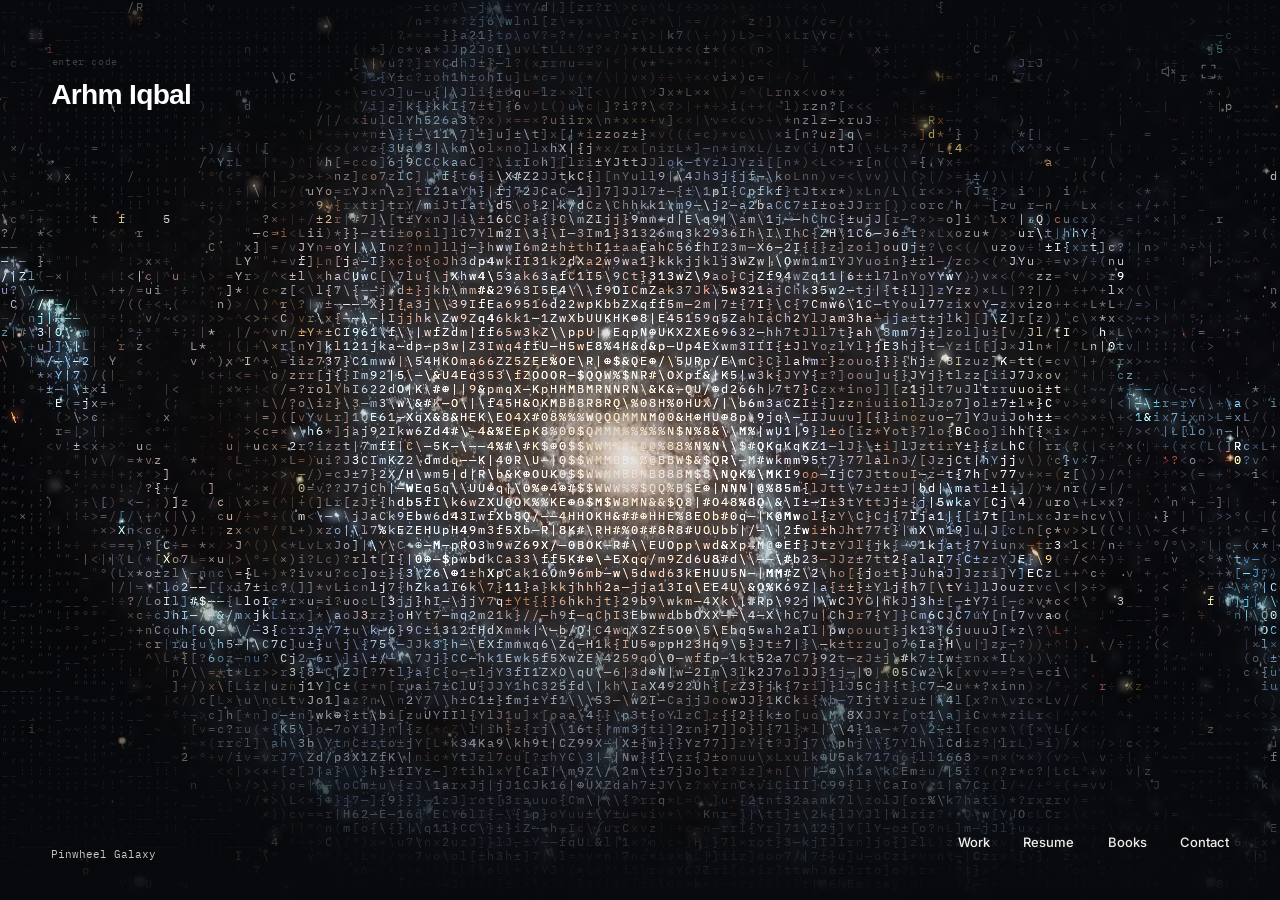
<file: index.html>
<!doctype html>
<html lang="en" class="home">
<head>
<meta charset="utf-8">
<meta name="viewport" content="width=device-width, initial-scale=1, viewport-fit=cover">
<title>Arhm Iqbal</title>
<meta name="description" content="Arhm Iqbal. Honours Neuroscience student at the University of Alberta, researcher, and technical co-founder of SimuPrep.">
<meta name="theme-color" content="#07090d">
<meta name="apple-mobile-web-app-capable" content="yes">
<meta name="mobile-web-app-capable" content="yes">
<meta name="apple-mobile-web-app-status-bar-style" content="black-translucent">
<link rel="icon" type="image/png" href="assets/favicon.png">
<link rel="apple-touch-icon" href="assets/apple-touch-icon.png">
<link rel="preload" href="assets/fonts/ibm-plex-mono-400.ttf" as="font" type="font/ttf" crossorigin>
<link rel="stylesheet" href="styles.css?v=20261119-research">
</head>
<body>
<svg class="sprite" aria-hidden="true" focusable="false">
  <symbol id="i-github" viewBox="0 0 24 24"><path d="M12 .297c-6.63 0-12 5.373-12 12 0 5.303 3.438 9.8 8.205 11.385.6.113.82-.258.82-.577 0-.285-.01-1.04-.015-2.04-3.338.724-4.042-1.61-4.042-1.61C4.422 18.07 3.633 17.7 3.633 17.7c-1.087-.744.084-.729.084-.729 1.205.084 1.838 1.236 1.838 1.236 1.07 1.835 2.809 1.305 3.495.998.108-.776.417-1.305.76-1.605-2.665-.3-5.466-1.332-5.466-5.93 0-1.31.465-2.38 1.235-3.22-.135-.303-.54-1.523.105-3.176 0 0 1.005-.322 3.3 1.23.96-.267 1.98-.399 3-.405 1.02.006 2.04.138 3 .405 2.28-1.552 3.285-1.23 3.285-1.23.645 1.653.24 2.873.12 3.176.765.84 1.23 1.91 1.23 3.22 0 4.61-2.805 5.625-5.475 5.92.42.36.81 1.096.81 2.22 0 1.606-.015 2.896-.015 3.286 0 .315.21.69.825.57C20.565 22.092 24 17.592 24 12.297c0-6.627-5.373-12-12-12"/></symbol>
  <symbol id="i-out" viewBox="0 0 16 16"><path d="M5.5 3.5h7v7M12.5 3.5l-9 9" fill="none" stroke="currentColor" stroke-width="1.5" stroke-linecap="round" stroke-linejoin="round"/></symbol>
  <symbol id="i-star" viewBox="0 0 12 12"><path d="M6 0l1.05 4.95L12 6 7.05 7.05 6 12 4.95 7.05 0 6l4.95-1.05z"/></symbol>
  <symbol id="i-paper" viewBox="0 0 16 16"><path d="M4 1.75h5.5L12.25 4.5v9.75H4zM9.25 1.75V4.75h3M6.25 8h4M6.25 10.75h4" fill="none" stroke="currentColor" stroke-width="1.4" stroke-linejoin="round"/></symbol>
</svg>
<a class="skip-link" href="#content">Skip to content</a>

<header class="sky" id="top">
  <canvas id="field" role="button" tabindex="0" aria-label="Interactive space artwork. Click or press Enter to flip tiles and reveal another image."></canvas>

  <div class="mast">
    <div class="who">
      <p class="egg-door"><button type="button" id="egg-open">enter code</button></p>
      <h1>Arhm Iqbal</h1>
    </div>
  </div>

  <button class="sound-button" id="sound-toggle" type="button" aria-label="Play music" title="Play music" aria-pressed="false" hidden>
    <svg viewBox="0 0 24 24" fill="none" stroke="currentColor" stroke-width="1.35" stroke-linecap="round" stroke-linejoin="round" aria-hidden="true">
      <path d="M4 9.5v5h3.5L12 18V6L7.5 9.5H4z"/>
      <path class="sound-on" d="M15.5 9.5a3.5 3.5 0 0 1 0 5M18 7a7 7 0 0 1 0 10"/>
      <path class="sound-off" d="M16 10l4 4m0-4l-4 4"/>
    </svg>
  </button>
  <button class="fullscreen-button" id="fullscreen-toggle" type="button" aria-label="View space artwork fullscreen" title="View fullscreen" aria-pressed="false">
    <svg viewBox="0 0 24 24" fill="none" stroke="currentColor" stroke-width="1.35" stroke-linecap="round" stroke-linejoin="round" aria-hidden="true">
      <path d="M8 4H4v4m12-4h4v4M4 16v4h4m12-4v4h-4"/>
    </svg>
  </button>

  <div class="sky-tools">
    <a class="caption" id="caption" href="https://esahubble.org/images/" target="_blank" rel="noopener noreferrer"></a>

  </div>
  <p id="field-status" class="sr-only" aria-live="polite" aria-atomic="true"></p>

  <nav class="links" aria-label="Sections">
    <a href="#work">Work</a>
    <a href="#resume">Resume</a>
    <a href="#books">Books</a>
    <a href="#contact">Contact</a>
  </nav>
</header>

<main id="content">
  <div class="mobile-panel-head">
    <button class="mobile-back" type="button" aria-label="Back to home">← <span>Home</span></button>
    <nav class="mobile-panel-nav" aria-label="Sections">
      <a href="#work">Work</a>
      <a href="#resume">Resume</a>
      <a href="#books">Books</a>
      <a href="#contact">Contact</a>
    </nav>
  </div>

  <section class="intro" aria-label="About">
    <p class="lede">I’m an Honours Neuroscience student at the University of Alberta and technical co-founder of SimuPrep, a platform for clinical simulation preparation. My research experience includes neurovascular clinical trials and experimental neuroscience.</p>
  </section>

  <section id="work" class="block">
    <h2>Work</h2>
    <ul class="projects">
      <li class="project" id="simuprep">
        <a class="cover" href="https://simuprep-product.vercel.app" tabindex="-1" aria-hidden="true">
          <img src="assets/work/simuprep.jpg" alt="" width="1280" height="800" loading="lazy" decoding="async">
        </a>
        <div class="project-head">
          <h3>SimuPrep</h3>
          <span class="when">2025–present</span>
        </div>
        <p class="honour"><svg aria-hidden="true"><use href="#i-star"/></svg>First place and $5,000, natHacks 2025</p>
        <p class="about">Co-founded a platform for clinical simulation preparation, now being licensed by NAIT. Exhibited SimuPrep in the ALPHA startup program at Web Summit Vancouver.</p>
        <ul class="stack" aria-label="Built with"><li>Node.js</li><li>Express</li><li>Supabase</li><li>OpenAI</li></ul>
        <p class="project-links">
          <a href="https://simuprep-product.vercel.app"><svg aria-hidden="true"><use href="#i-out"/></svg>Website</a>
        </p>
      </li>
      <li class="project" id="wifi">
        <div class="cover">
          <canvas class="glyph-cover" data-cover="breath" aria-hidden="true"></canvas>
          <span class="cover-note">Illustration: breathing, read from Wi-Fi signal</span>
        </div>
        <div class="project-head">
          <h3>Wi-Fi Biosensing</h3>
          <span class="when">2026–present</span>
        </div>
        <p class="honour"><svg aria-hidden="true"><use href="#i-star"/></svg>Project lead, Undergraduate Artificial Intelligence Society</p>
        <p class="about">Investigating respiration, movement, and sleep monitoring through Wi-Fi signals. Uses ESP32 boards, signal processing, and machine learning to explore sensing without wearables.</p>
        <ul class="stack" aria-label="Built with"><li>ESP32</li><li>Signal processing</li><li>Machine learning</li></ul>
      </li>
      <li class="project" id="auditor">
        <a class="cover" href="https://github.com/Arhm-Iqbal/evidence-poverty-auditor" tabindex="-1" aria-hidden="true">
          <img src="assets/work/evidence-poverty-auditor.jpg" alt="" width="1160" height="725" loading="lazy" decoding="async">
        </a>
        <div class="project-head">
          <h3>Evidence Poverty Auditor</h3>
          <span class="when">2026</span>
        </div>
        <p class="honour"><svg aria-hidden="true"><use href="#i-star"/></svg>Won the RBC Poster Competition, STEM Fellowship Inter-University Big Data Challenge</p>
        <p class="about">Built a biomedical knowledge-graph pipeline to examine evidence gaps in AI drug-discovery models for neglected tropical diseases.</p>
        <ul class="stack" aria-label="Built with"><li>Python</li><li>PyKEEN</li><li>Knowledge graphs</li><li>Open Targets</li></ul>
        <p class="project-links">
          <a href="https://github.com/Arhm-Iqbal/evidence-poverty-auditor"><svg class="fill" aria-hidden="true"><use href="#i-github"/></svg>Code</a>
          <a href="https://www.researchgate.net/publication/410865374_AI_Drug_Discovery_Inherits_Evidence_Inequity_for_Neglected_Tropical_Diseases_AI_Drug_Discovery_Inherits_Evidence_Inequity_for_Neglected_Tropical_Diseases"><svg aria-hidden="true"><use href="#i-paper"/></svg>Paper</a>
          <a href="https://www.researchgate.net/publication/410865922_Evidence_Equity_Auditor_Detecting_Inherited_Bias_in_AI_Drug_Discovery"><svg aria-hidden="true"><use href="#i-paper"/></svg>Poster</a>
        </p>
      </li>
      <li class="project" id="nathacks26">
        <a class="cover" href="https://im-u.vercel.app" tabindex="-1" aria-hidden="true">
          <img src="assets/work/im-you.jpg" alt="" width="1280" height="800" loading="lazy" decoding="async">
        </a>
        <div class="project-head">
          <h3>I’M YOU</h3>
          <span class="when">2026</span>
        </div>
        <p class="honour"><svg aria-hidden="true"><use href="#i-star"/></svg>Second place, Problem Provider Division, natHacks 2026</p>
        <p class="about">Phone-based motion tracking. Developed a system that uses two phones and a transformer model to estimate hip, knee, and ankle angles for rehabilitation monitoring outside the lab.</p>
        <ul class="stack" aria-label="Built with"><li>Expo</li><li>TypeScript</li><li>Supabase</li><li>FastAPI</li><li>PyTorch</li></ul>
        <p class="project-links">
          <a href="https://im-u.vercel.app"><svg aria-hidden="true"><use href="#i-out"/></svg>Live app</a>
          <a href="https://github.com/IM-YOU-TEAM/IM-YOU-APP"><svg class="fill" aria-hidden="true"><use href="#i-github"/></svg>Code</a>
          <a href="https://github.com/Arhm-Iqbal/phone-recorder"><svg class="fill" aria-hidden="true"><use href="#i-github"/></svg>Recorder</a>
        </p>
      </li>
      <li class="project" id="basirah">
        <a class="cover" href="https://basirah-hazel.vercel.app" tabindex="-1" aria-hidden="true">
          <img src="assets/work/basirah.jpg" alt="" width="1280" height="800" loading="lazy" decoding="async">
        </a>
        <div class="project-head">
          <h3>Basirah</h3>
          <span class="when">2026</span>
        </div>
        <p class="about">Built a platform for incident reporting and community support for Muslims facing hate in Canada, with a focus on privacy. Developed at The Harvest Anti-Muslim Hate Hackathon.</p>
        <ul class="stack" aria-label="Built with"><li>Next.js</li><li>Hono</li><li>Supabase</li><li>PostGIS</li><li>MapLibre</li></ul>
        <p class="project-links">
          <a href="https://basirah-hazel.vercel.app"><svg aria-hidden="true"><use href="#i-out"/></svg>Live app</a>
          <a href="https://github.com/Arhm-Iqbal/Basirah"><svg class="fill" aria-hidden="true"><use href="#i-github"/></svg>Code</a>
        </p>
      </li>
      <li class="project" id="grantpath">
        <div class="cover">
          <canvas class="glyph-cover" data-cover="path" aria-hidden="true"></canvas>
          <span class="cover-note">Illustration: one route through the paperwork</span>
        </div>
        <div class="project-head">
          <h3>GrantPath</h3>
          <span class="when">2026</span>
        </div>
        <p class="honour"><svg aria-hidden="true"><use href="#i-star"/></svg>Second place and $3,000 in prizes, natIgnite 2026</p>
        <p class="about">Developed a tool to guide students through disability-related funding applications.</p>
      </li>
      <li class="project" id="vibe">
        <a class="cover" href="https://devpost.com/software/vibe-maxxing" tabindex="-1" aria-hidden="true">
          <img src="assets/work/vibe-maxxing.jpg" alt="" width="1280" height="800" loading="lazy" decoding="async">
        </a>
        <div class="project-head">
          <h3>Vibe-Maxxing</h3>
          <span class="when">2025</span>
        </div>
        <p class="honour"><svg aria-hidden="true"><use href="#i-star"/></svg>First place, UAIS Sillycon Hackathon</p>
        <p class="about">A computer vision system that tracks hand landmarks through a webcam and turns movement into live control signals for a visual engine.</p>
        <ul class="stack" aria-label="Built with"><li>Python</li><li>MediaPipe</li><li>TouchDesigner</li></ul>
        <p class="project-links">
          <a href="https://devpost.com/software/vibe-maxxing"><svg aria-hidden="true"><use href="#i-out"/></svg>Devpost</a>
          <a href="https://github.com/Arhm-Iqbal/Vibe-Maxxing"><svg class="fill" aria-hidden="true"><use href="#i-github"/></svg>Code</a>
        </p>
      </li>
      <li class="project" id="arena">
        <div class="cover">
          <canvas class="glyph-cover" data-cover="heat" aria-hidden="true"></canvas>
          <span class="cover-note">Illustration: a programmed temperature cycle</span>
        </div>
        <div class="project-head">
          <h3>Drosophila temperature-control system</h3>
          <span class="when">2025</span>
        </div>
        <p class="about">Built the control software and thermal hardware for a Raspberry Pi system used in Drosophila memory-suppression experiments. The system controls temperature to activate or inhibit temperature-sensitive neural circuits.</p>
        <ul class="stack" aria-label="Built with"><li>Raspberry Pi</li><li>Control software</li><li>Thermal hardware</li></ul>
        <p class="project-links">
          <a href="https://www.researchgate.net/publication/399751134_Construction_Of_a_Temperature_Modulation_Arena_for_Neurogenetic_Studies_in_Drosophila_Melanogaster"><svg aria-hidden="true"><use href="#i-paper"/></svg>Method</a>
          <a href="https://www.researchgate.net/publication/399750781_CONSTRUCTION_OF_A_TEMPERATURE_MODULATION_ARENA_FOR_NEUROGENETIC_STUDIES_IN_DROSOPHILA_MELANOGASTER"><svg aria-hidden="true"><use href="#i-paper"/></svg>Poster</a>
        </p>
      </li>
    </ul>

    <div class="activity" id="activity">
      <div class="activity-head">
        <h3>GitHub activity</h3>
        <a href="https://github.com/Arhm-Iqbal"><svg class="fill" aria-hidden="true"><use href="#i-github"/></svg>Arhm-Iqbal</a>
      </div>
      <figure class="activity-sky">
        <div class="activity-scroll">
          <div class="activity-plot">
            <div class="activity-months" aria-hidden="true"></div>
            <div class="activity-days" aria-hidden="true"><span></span><span>Mon</span><span></span><span>Wed</span><span></span><span>Fri</span><span></span></div>
            <svg class="activity-graph" role="img" aria-label="GitHub contributions over the last year"></svg>
            <p class="activity-tip" hidden></p>
          </div>
        </div>
        <figcaption class="activity-foot">
          <p class="activity-stats"></p>
          <p class="activity-key" aria-hidden="true">Less <svg viewBox="0 0 92 16"></svg> More</p>
        </figcaption>
      </figure>
    </div>
  </section>

  <section id="resume" class="block">
    <h2>Resume</h2>

    <h3 class="group">Education</h3>
    <ul class="rows">
      <li id="ualberta"><span class="when">2024–present</span><div><h4>University of Alberta</h4><p>BSc in Honours Neuroscience, third year. Edmonton, Alberta.</p></div></li>
    </ul>

    <h3 class="group">Research</h3>
    <ul class="rows">
      <li id="neurosurgery">
        <span class="when">2026</span>
        <div><h4>Division of Neurosurgery, University of Alberta</h4>
        <p>Research student with Dr. Tim Darsaut. Contributed to the TATAM2 trial protocol, manuscripts, electronic case report forms, and consent documents. Supported the ongoing RISE, TOBAS, and CAM neurovascular trials.</p></div>
      </li>
      <li id="yue">
        <span class="when">2026</span>
        <div><h4>Faculty of Medicine and Dentistry, University of Alberta</h4>
        <p>URI-funded summer research intern with Dr. Jessica Yue. Conducted in vivo and in vitro research involving western blots, dissections, clamp experiments, and metabolic cage studies. Presented the project at FoMD Day.</p></div>
      </li>
      <li id="phan">
        <span class="when">2025</span>
        <div><h4>Department of Biological Sciences, University of Alberta</h4>
        <p>Undergraduate research assistant with Dr. Anna Phan. Developed a programmable temperature-control system for Drosophila memory-suppression experiments, integrating Raspberry Pi software and thermal hardware. <a href="https://www.researchgate.net/publication/399751134_Construction_Of_a_Temperature_Modulation_Arena_for_Neurogenetic_Studies_in_Drosophila_Melanogaster">Method</a></p></div>
      </li>
      <li id="yue-volunteer">
        <span class="when">2025</span>
        <div><h4>Faculty of Medicine and Dentistry, University of Alberta</h4>
        <p>Research volunteer with Dr. Jessica Yue. Prepared western blots, reagents, and samples for studies of neural regulation of nutrient sensing.</p></div>
      </li>
    </ul>

    <h3 class="group">Presentations</h3>
    <ul class="rows">
      <li id="adi">
        <span class="when">2026</span>
        <div><h4>ADI Day, University of Alberta</h4>
        <p class="honour"><svg aria-hidden="true"><use href="#i-star"/></svg>Second place, poster presentation</p>
        <p>Presented a poster on CD248 inhibition and glucose metabolism in insulin resistance, from research in Dr. Jessica Yue’s lab. <a href="https://www.researchgate.net/publication/417920322_Exploring_the_Effects_of_CD248_Inhibition_on_Glucose_Metabolism_in_Insulin_Resistance">Poster</a></p></div>
      </li>
      <li id="iubdc"><span class="when">2026</span><div><h4>IUBDC, University of Calgary</h4><p>Oral and poster presentations of the Evidence Poverty Auditor, later developed into a research manuscript. <a href="https://www.researchgate.net/publication/410865922_Evidence_Equity_Auditor_Detecting_Inherited_Bias_in_AI_Drug_Discovery">Poster</a> and <a href="https://www.researchgate.net/publication/410865374_AI_Drug_Discovery_Inherits_Evidence_Inequity_for_Neglected_Tropical_Diseases_AI_Drug_Discovery_Inherits_Evidence_Inequity_for_Neglected_Tropical_Diseases">manuscript</a></p></div></li>
      <li id="fomd"><span class="when">2026</span><div><h4>FoMD Day, University of Alberta</h4><p>Presented a poster on research conducted in Dr. Jessica Yue’s lab. <a href="https://www.researchgate.net/publication/417920322_Exploring_the_Effects_of_CD248_Inhibition_on_Glucose_Metabolism_in_Insulin_Resistance">Poster</a></p></div></li>
      <li id="cucoh">
        <span class="when">2025</span>
        <div><h4>Canadian Undergraduate Conference on Healthcare, Queen's University</h4>
        <p>Selected for an oral presentation of research from Dr. Anna Phan’s lab. Submitted the abstract to the URNCST Journal. <a href="https://www.researchgate.net/publication/399750781_CONSTRUCTION_OF_A_TEMPERATURE_MODULATION_ARENA_FOR_NEUROGENETIC_STUDIES_IN_DROSOPHILA_MELANOGASTER">Poster</a></p></div>
      </li>
      <li id="re-peter"><span class="when">2025</span><div><h4>RE Peter, University of Alberta</h4><p>Presented a poster on research conducted in Dr. Anna Phan’s lab.</p></div></li>
    </ul>

    <h3 class="group">Experience</h3>
    <ul class="rows">
      <li id="nait">
        <span class="when">2025–present</span><div><h4>Software Engineer, NAIT</h4><p>Part-time contract.</p></div>
      </li>
      <li id="cofounder"><span class="when">2025–present</span><div><h4>Technical Co-Founder, SimuPrep</h4><p>Co-founded a clinical simulation preparation platform, now being licensed by NAIT.</p></div></li>
      <li id="softmoc"><span class="when">2025</span><div><h4>Sales Associate, SoftMoc</h4><p>Sherwood Park, Alberta.</p></div></li>
      <li id="vet">
        <span class="when">2022–2025</span><div><h4>Veterinary Assistant and Receptionist, Gibbons Veterinary Clinic</h4><p>Gibbons, Alberta.</p></div>
      </li>
    </ul>

    <h3 class="group">Leadership and service</h3>
    <ul class="rows">
      <li id="usig">
        <span class="when">2025–present</span><div><h4>Founder, Undergraduate Surgery Interest Group</h4><p>Student club at the University of Alberta.</p></div>
      </li>
      <li id="amii"><span class="when">2026–present</span><div><h4>AI Career Accelerator, Amii</h4></div></li>
      <li id="nextgen">
        <span class="when">2026</span><div><h4>Youth Member, Strathcona County NextGen</h4><p>Led Young Artists in Motion, a public art exhibition on buses featuring work by local youth. Developing an online gallery for youth art in the community.</p></div>
      </li>
      <li id="mfr">
        <span class="when">2025–present</span><div><h4>Medical First Responder, St. John Ambulance</h4></div>
      </li>
      <li id="steadward">
        <span class="when">2024–present</span><div><h4>Volunteer, Steadward Centre for Personal and Physical Achievement</h4><p>Supported fitness and mobility programs for people with physical and neurological disabilities.</p></div>
      </li>
    </ul>

    <h3 class="group">Skills</h3>
    <ul class="stack resume-skills">
      <li>Python</li><li>C</li><li>MATLAB</li><li>Full-stack development</li><li>API integration</li><li>Microcontrollers</li><li>Machine learning</li><li>Deep learning</li><li>Git</li><li>Azure DevOps</li>
    </ul>

    <h3 class="group">Selected training</h3>
    <ul class="certs">
      <li>Basic Life Support — Heart and Stroke Foundation, 2024</li>
      <li>Medical First Responder — St. John Ambulance, 2024</li>
      <li>WHMIS — University of Alberta, 2025</li>
      <li>Laboratory Chemical Safety, Biological Safety, and Laboratory Hazard Assessment and Control — University of Alberta EHS, 2024</li>
    </ul>
  </section>

  <section id="books" class="block">
    <h2>Things I’ve read</h2>
    <ul class="shelf">
      <li><img src="books/karamazov.jpg" alt="" width="333" height="500" loading="lazy" decoding="async"><h4>The Brothers Karamazov</h4><p>Fyodor Dostoevsky</p></li>
      <li><img src="books/crime.jpg" alt="" width="255" height="391" loading="lazy" decoding="async"><h4>Crime and Punishment</h4><p>Fyodor Dostoevsky</p></li>
      <li><img src="books/idiot.jpg" alt="" width="314" height="500" loading="lazy" decoding="async"><h4>The Idiot</h4><p>Fyodor Dostoevsky</p></li>
      <li><img src="books/demons.jpg" alt="" width="297" height="500" loading="lazy" decoding="async"><h4>Demons</h4><p>Fyodor Dostoevsky</p></li>
      <li><img src="books/notes-underground.jpg" alt="" width="325" height="500" loading="lazy" decoding="async"><h4>Notes from Underground</h4><p>Fyodor Dostoevsky</p></li>
      <li><img src="books/stranger.jpg" alt="" width="308" height="500" loading="lazy" decoding="async"><h4>The Stranger</h4><p>Albert Camus</p></li>
      <li><img src="books/sisyphus.jpg" alt="" width="325" height="500" loading="lazy" decoding="async"><h4>The Myth of Sisyphus</h4><p>Albert Camus</p></li>
      <li><img src="books/metamorphosis.jpg" alt="" width="360" height="586" loading="lazy" decoding="async"><h4>The Metamorphosis</h4><p>Franz Kafka</p></li>
      <li><img src="books/1984.jpg" alt="" width="325" height="500" loading="lazy" decoding="async"><h4>1984</h4><p>George Orwell</p></li>
      <li><img src="books/animal-farm.jpg" alt="" width="360" height="530" loading="lazy" decoding="async"><h4>Animal Farm</h4><p>George Orwell</p></li>
      <li><img src="books/war-and-peace.jpg" alt="" width="333" height="500" loading="lazy" decoding="async"><h4>War and Peace</h4><p>Leo Tolstoy</p></li>
      <li><img src="books/anna-karenina.jpg" alt="" width="317" height="475" loading="lazy" decoding="async"><h4>Anna Karenina</h4><p>Leo Tolstoy</p></li>
      <li><img src="books/sound-and-fury.jpg" alt="" width="291" height="500" loading="lazy" decoding="async"><h4>The Sound and the Fury</h4><p>William Faulkner</p></li>
      <li><img src="books/ethics.jpg" alt="" width="321" height="500" loading="lazy" decoding="async"><h4>Nicomachean Ethics</h4><p>Aristotle</p></li>
      <li><img src="books/republic.jpg" alt="" width="333" height="499" loading="lazy" decoding="async"><h4>The Republic</h4><p>Plato</p></li>
      <li><img src="books/meditations.jpg" alt="" width="320" height="500" loading="lazy" decoding="async"><h4>Meditations</h4><p>Marcus Aurelius</p></li>
      <li><img src="books/tao.jpg" alt="" width="302" height="500" loading="lazy" decoding="async"><h4>Tao Te Ching</h4><p>Lao Tzu</p></li>
      <li><img src="books/five-rings.jpg" alt="" width="328" height="500" loading="lazy" decoding="async"><h4>The Book of Five Rings</h4><p>Miyamoto Musashi</p></li>
      <li><img src="books/art-of-war.jpg" alt="" width="338" height="500" loading="lazy" decoding="async"><h4>The Art of War</h4><p>Sun Tzu</p></li>
      <li><img src="books/laws.jpg" alt="" width="318" height="500" loading="lazy" decoding="async"><h4>The 48 Laws of Power</h4><p>Robert Greene</p></li>
      <li><img src="books/malcolm-x.jpg" alt="" width="289" height="500" loading="lazy" decoding="async"><h4>The Autobiography of Malcolm X</h4><p>Malcolm X and Alex Haley</p></li>
      <li><img src="books/manifesto.jpg" alt="" width="323" height="500" loading="lazy" decoding="async"><h4>The Unabomber Manifesto</h4><p>Theodore Kaczynski</p></li>
      <li><img src="books/big-israel.jpg" alt="" width="333" height="500" loading="lazy" decoding="async"><h4>Big Israel</h4><p>Grant F. Smith</p></li>
      <li><img src="books/dreams.jpg" alt="" width="309" height="500" loading="lazy" decoding="async"><h4>The Interpretation of Dreams</h4><p>Sigmund Freud</p></li>
      <li><img src="books/man-and-symbols.jpg" alt="" width="366" height="500" loading="lazy" decoding="async"><h4>Man and His Symbols</h4><p>Carl Jung</p></li>
      <li><img src="books/musketeers.jpg" alt="" width="339" height="500" loading="lazy" decoding="async"><h4>The Three Musketeers</h4><p>Alexandre Dumas</p></li>
      <li><img src="books/monte-cristo.jpg" alt="" width="360" height="469" loading="lazy" decoding="async"><h4>The Count of Monte Cristo</h4><p>Alexandre Dumas</p></li>
      <li><img src="books/les-miserables.jpg" alt="" width="314" height="500" loading="lazy" decoding="async"><h4>Les Misérables</h4><p>Victor Hugo</p></li>
      <li><img src="books/fleurs-du-mal.jpg" alt="" width="296" height="500" loading="lazy" decoding="async"><h4>Les Fleurs du Mal</h4><p>Charles Baudelaire</p></li>
      <li><img src="books/iliad.jpg" alt="" width="333" height="500" loading="lazy" decoding="async"><h4>The Iliad</h4><p>Homer</p></li>
      <li><img src="books/odyssey.jpg" alt="" width="289" height="500" loading="lazy" decoding="async"><h4>The Odyssey</h4><p>Homer</p></li>
      <li><img src="books/oresteia.jpg" alt="" width="301" height="500" loading="lazy" decoding="async"><h4>The Oresteia</h4><p>Aeschylus</p></li>
      <li><img src="books/aeneid.jpg" alt="" width="312" height="500" loading="lazy" decoding="async"><h4>The Aeneid</h4><p>Virgil</p></li>
      <li><img src="books/ovid.jpg" alt="" width="332" height="500" loading="lazy" decoding="async"><h4>Metamorphoses</h4><p>Ovid</p></li>
      <li><img src="books/divine-comedy.jpg" alt="" width="266" height="400" loading="lazy" decoding="async"><h4>The Divine Comedy</h4><p>Dante Alighieri</p></li>
      <li><img src="books/macbeth.jpg" alt="" width="333" height="500" loading="lazy" decoding="async"><h4>Macbeth</h4><p>William Shakespeare</p></li>
      <li><img src="books/merchant-of-venice.jpg" alt="" width="345" height="500" loading="lazy" decoding="async"><h4>The Merchant of Venice</h4><p>William Shakespeare</p></li>
      <li><img src="books/as-you-like-it.jpg" alt="" width="271" height="500" loading="lazy" decoding="async"><h4>As You Like It</h4><p>William Shakespeare</p></li>
      <li><img src="books/romeo-juliet.jpg" alt="" width="329" height="500" loading="lazy" decoding="async"><h4>Romeo and Juliet</h4><p>William Shakespeare</p></li>
      <li><img src="books/confessions.jpg" alt="" width="310" height="436" loading="lazy" decoding="async"><h4>Confessions</h4><p>Saint Augustine</p></li>
      <li><img src="books/sealed-nectar.jpg" alt="" width="350" height="500" loading="lazy" decoding="async"><h4>The Sealed Nectar</h4><p>Safiur Rahman Mubarakpuri</p></li>
      <li><img src="books/discourses.jpg" alt="" width="314" height="500" loading="lazy" decoding="async"><h4>Discourses and Selected Writings</h4><p>Epictetus</p></li>
      <li><img src="books/seneca.jpg" alt="" width="327" height="500" loading="lazy" decoding="async"><h4>Letters from a Stoic</h4><p>Seneca</p></li>
      <li><img src="books/sun-and-steel.jpg" alt="" width="314" height="500" loading="lazy" decoding="async"><h4>Sun and Steel</h4><p>Yukio Mishima</p></li>
      <li><img src="books/beyond-good-evil.jpg" alt="" width="325" height="500" loading="lazy" decoding="async"><h4>Beyond Good and Evil</h4><p>Friedrich Nietzsche</p></li>
      <li><img src="books/zarathustra.jpg" alt="" width="314" height="500" loading="lazy" decoding="async"><h4>Thus Spoke Zarathustra</h4><p>Friedrich Nietzsche</p></li>
      <li><img src="books/antichrist.jpg" alt="" width="333" height="500" loading="lazy" decoding="async"><h4>The Antichrist</h4><p>Friedrich Nietzsche</p></li>
      <li><img src="books/durant-1.jpg" alt="" width="332" height="475" loading="lazy" decoding="async"><h4>The Story of Civilization 1: Our Oriental Heritage</h4><p>Will Durant</p></li>
      <li><img src="books/durant-2.jpg" alt="" width="317" height="475" loading="lazy" decoding="async"><h4>The Story of Civilization 2: The Life of Greece</h4><p>Will Durant</p></li>
      <li><img src="books/durant-3.jpg" alt="" width="317" height="476" loading="lazy" decoding="async"><h4>The Story of Civilization 3: Caesar and Christ</h4><p>Will Durant</p></li>
      <li><img src="books/durant-4.jpg" alt="" width="352" height="500" loading="lazy" decoding="async"><h4>The Story of Civilization 4: The Age of Faith</h4><p>Will Durant</p></li>
      <li><img src="books/durant-5.jpg" alt="" width="323" height="475" loading="lazy" decoding="async"><h4>The Story of Civilization 5: The Renaissance</h4><p>Will Durant</p></li>
      <li><img src="books/durant-6.jpg" alt="" width="311" height="500" loading="lazy" decoding="async"><h4>The Story of Civilization 6: The Reformation</h4><p>Will Durant</p></li>
      <li><img src="books/durant-7.jpg" alt="" width="340" height="500" loading="lazy" decoding="async"><h4>The Story of Civilization 7: The Age of Reason Begins</h4><p>Will and Ariel Durant</p></li>
      <li><img src="books/durant-8.jpg" alt="" width="353" height="500" loading="lazy" decoding="async"><h4>The Story of Civilization 8: The Age of Louis XIV</h4><p>Will and Ariel Durant</p></li>
      <li><img src="books/durant-9.jpg" alt="" width="329" height="475" loading="lazy" decoding="async"><h4>The Story of Civilization 9: The Age of Voltaire</h4><p>Will and Ariel Durant</p></li>
      <li><img src="books/durant-10.jpg" alt="" width="337" height="475" loading="lazy" decoding="async"><h4>The Story of Civilization 10: Rousseau and Revolution</h4><p>Will and Ariel Durant</p></li>
      <li><img src="books/durant-11.jpg" alt="" width="329" height="475" loading="lazy" decoding="async"><h4>The Story of Civilization 11: The Age of Napoleon</h4><p>Will and Ariel Durant</p></li>
    </ul>

    <h3 class="group">Manga</h3>
    <ul class="shelf">
      <li><img src="books/gantz.jpg" alt="" width="353" height="500" loading="lazy" decoding="async"><h4>Gantz</h4><p>Hiroya Oku</p></li>
      <li><img src="books/chainsaw-man.jpg" alt="" width="318" height="500" loading="lazy" decoding="async"><h4>Chainsaw Man</h4><p>Tatsuki Fujimoto</p></li>
      <li><img src="books/goodbye-eri.jpg" alt="" width="460" height="723" loading="lazy" decoding="async"><h4>Goodbye, Eri</h4><p>Tatsuki Fujimoto</p></li>
      <li><img src="books/berserk.jpg" alt="" width="262" height="372" loading="lazy" decoding="async"><h4>Berserk</h4><p>Kentaro Miura</p></li>
      <li><img src="books/jagaaan.jpg" alt="" width="400" height="567" loading="lazy" decoding="async"><h4>Jagaaan</h4><p>Muneyuki Kaneshiro and Kensuke Nishida</p></li>
      <li><img src="books/gannibal.jpg" alt="" width="460" height="654" loading="lazy" decoding="async"><h4>Gannibal</h4><p>Masaaki Ninomiya</p></li>
      <li><img src="books/boys-abyss.jpg" alt="" width="265" height="379" loading="lazy" decoding="async"><h4>Boy’s Abyss</h4><p>Ryo Minenami</p></li>
      <li><img src="books/dearest-self.jpg" alt="" width="266" height="375" loading="lazy" decoding="async"><h4>My Dearest Self with Malice Aforethought</h4><p>Hajime Inoryu and Shota Ito</p></li>
      <li><img src="books/flowers-of-evil.jpg" alt="" width="300" height="454" loading="lazy" decoding="async"><h4>The Flowers of Evil</h4><p>Shuzo Oshimi</p></li>
      <li><img src="books/punpun.jpg" alt="" width="300" height="418" loading="lazy" decoding="async"><h4>Goodnight Punpun</h4><p>Inio Asano</p></li>
      <li><img src="books/girl-on-the-shore.jpg" alt="" width="260" height="369" loading="lazy" decoding="async"><h4>A Girl on the Shore</h4><p>Inio Asano</p></li>
      <li><img src="books/blood-on-the-tracks.jpg" alt="" width="265" height="375" loading="lazy" decoding="async"><h4>Blood on the Tracks</h4><p>Shuzo Oshimi</p></li>
      <li><img src="books/black-clover.jpg" alt="" width="333" height="500" loading="lazy" decoding="async"><h4>Black Clover</h4><p>Yūki Tabata</p></li>
      <li><img src="books/fire-punch.jpg" alt="" width="252" height="396" loading="lazy" decoding="async"><h4>Fire Punch</h4><p>Tatsuki Fujimoto</p></li>
      <li><img src="books/sidonia.jpg" alt="" width="264" height="375" loading="lazy" decoding="async"><h4>Knights of Sidonia</h4><p>Tsutomu Nihei</p></li>
      <li><img src="books/blame.jpg" alt="" width="261" height="377" loading="lazy" decoding="async"><h4>Blame!</h4><p>Tsutomu Nihei</p></li>
      <li><img src="books/aposimz.jpg" alt="" width="400" height="567" loading="lazy" decoding="async"><h4>Aposimz</h4><p>Tsutomu Nihei</p></li>
      <li><img src="books/biomega.jpg" alt="" width="260" height="378" loading="lazy" decoding="async"><h4>Biomega</h4><p>Tsutomu Nihei</p></li>
      <li><img src="books/akira.jpg" alt="" width="257" height="372" loading="lazy" decoding="async"><h4>Akira</h4><p>Katsuhiro Otomo</p></li>
      <li><div class="nocover" aria-hidden="true">N/A</div><h4>Redo of Healer</h4><p>Rui Tsukiyo and Sōken Haga</p></li>
      <li><img src="books/rosario.jpg" alt="" width="460" height="725" loading="lazy" decoding="async"><h4>Rosario + Vampire</h4><p>Akihisa Ikeda</p></li>
      <li><img src="books/deadman.jpg" alt="" width="261" height="370" loading="lazy" decoding="async"><h4>Deadman Wonderland</h4><p>Jinsei Kataoka and Kazuma Kondou</p></li>
      <li><img src="books/btooom.jpg" alt="" width="460" height="638" loading="lazy" decoding="async"><h4>Btooom!</h4><p>Junya Inoue</p></li>
      <li><img src="books/gokurakugai.jpg" alt="" width="260" height="408" loading="lazy" decoding="async"><h4>Gokurakugai</h4><p>Yuto Sano</p></li>
      <li><img src="books/gods-will.jpg" alt="" width="260" height="360" loading="lazy" decoding="async"><h4>As the Gods Will</h4><p>Muneyuki Kaneshiro and Akeji Fujimura</p></li>
      <li><img src="books/jujutsu.jpg" alt="" width="260" height="407" loading="lazy" decoding="async"><h4>Jujutsu Kaisen</h4><p>Gege Akutami</p></li>
      <li><img src="books/jjk-modulo.jpg" alt="" width="260" height="411" loading="lazy" decoding="async"><h4>Jujutsu Kaisen Modulo</h4><p>Gege Akutami and Yuji Iwasaki</p></li>
      <li><img src="books/climber.jpg" alt="" width="260" height="370" loading="lazy" decoding="async"><h4>The Climber</h4><p>Shinichi Sakamoto</p></li>
      <li><img src="books/vagabond.jpg" alt="" width="260" height="361" loading="lazy" decoding="async"><h4>Vagabond</h4><p>Takehiko Inoue</p></li>
      <li><img src="books/claymore.jpg" alt="" width="260" height="409" loading="lazy" decoding="async"><h4>Claymore</h4><p>Norihiro Yagi</p></li>
      <li><img src="books/titan.jpg" alt="" width="260" height="388" loading="lazy" decoding="async"><h4>Attack on Titan</h4><p>Hajime Isayama</p></li>
      <li><img src="books/homunculus.jpg" alt="" width="260" height="371" loading="lazy" decoding="async"><h4>Homunculus</h4><p>Hideo Yamamoto</p></li>
      <li><img src="books/brynhildr.jpg" alt="" width="260" height="371" loading="lazy" decoding="async"><h4>Brynhildr in the Darkness</h4><p>Lynn Okamoto</p></li>
      <li><img src="books/tokyo-ghoul.jpg" alt="" width="260" height="367" loading="lazy" decoding="async"><h4>Tokyo Ghoul</h4><p>Sui Ishida</p></li>
      <li><img src="books/tokyo-ghoul-re.jpg" alt="" width="260" height="369" loading="lazy" decoding="async"><h4>Tokyo Ghoul:re</h4><p>Sui Ishida</p></li>
      <li><img src="books/lonely-deaths.jpg" alt="" width="260" height="369" loading="lazy" decoding="async"><h4>Lonely Deaths Lie Thick as Snow</h4><p>Hajime Inoryu and Shota Ito</p></li>
      <li><img src="books/green-worldz.jpg" alt="" width="260" height="390" loading="lazy" decoding="async"><h4>Green Worldz</h4><p>Yusuke Osawa</p></li>
      <li><img src="books/zetman.jpg" alt="" width="260" height="371" loading="lazy" decoding="async"><h4>Zetman</h4><p>Masakazu Katsura</p></li>
      <li><img src="books/parasyte.jpg" alt="" width="260" height="372" loading="lazy" decoding="async"><h4>Parasyte</h4><p>Hitoshi Iwaaki</p></li>
      <li><img src="books/bloody-monday.jpg" alt="" width="260" height="389" loading="lazy" decoding="async"><h4>Bloody Monday</h4><p>Shin Kibayashi and Kouji Megumi</p></li>
      <li><img src="books/hells-paradise.jpg" alt="" width="260" height="408" loading="lazy" decoding="async"><h4>Hell’s Paradise</h4><p>Yuji Kaku</p></li>
      <li><img src="books/happiness.jpg" alt="" width="260" height="389" loading="lazy" decoding="async"><h4>Happiness</h4><p>Shuzo Oshimi</p></li>
      <li><img src="books/ajin.jpg" alt="" width="260" height="364" loading="lazy" decoding="async"><h4>Ajin: Demi-Human</h4><p>Gamon Sakurai</p></li>
      <li><img src="books/kami-no-kodomo.jpg" alt="" width="512" height="727" loading="lazy" decoding="async"><h4>Kami no Kodomo</h4><p>Nishioka Kyoudai</p></li>
      <li><img src="books/sankarea.jpg" alt="" width="260" height="389" loading="lazy" decoding="async"><h4>Sankarea</h4><p>Mitsuru Hattori</p></li>
      <li><img src="books/all-you-need-is-kill.jpg" alt="" width="460" height="722" loading="lazy" decoding="async"><h4>All You Need Is Kill</h4><p>Hiroshi Sakurazaka and Takeshi Obata</p></li>
      <li><img src="books/cafe-terrace.jpg" alt="" width="260" height="389" loading="lazy" decoding="async"><h4>The Café Terrace and Its Goddesses</h4><p>Kouji Seo</p></li>
      <li><img src="books/tenpuru.jpg" alt="" width="260" height="369" loading="lazy" decoding="async"><h4>Tenpuru</h4><p>Kimitake Yoshioka</p></li>
      <li><img src="books/origin.jpg" alt="" width="260" height="369" loading="lazy" decoding="async"><h4>Origin</h4><p>Boichi</p></li>
      <li><img src="books/three-days.jpg" alt="" width="260" height="408" loading="lazy" decoding="async"><h4>Three Days of Happiness</h4><p>Sugaru Miaki and Shouichi Taguchi</p></li>
      <li><img src="books/kagurabachi.jpg" alt="" width="260" height="407" loading="lazy" decoding="async"><h4>Kagurabachi</h4><p>Takeru Hokazono</p></li>
      <li><img src="books/suicide-island.jpg" alt="" width="260" height="368" loading="lazy" decoding="async"><h4>Suicide Island</h4><p>Kouji Mori</p></li>
      <li><img src="books/juujika.jpg" alt="" width="260" height="369" loading="lazy" decoding="async"><h4>Juujika no Rokunin</h4><p>Shiryu Nakatake</p></li>
      <li><img src="books/evangelion.jpg" alt="" width="260" height="368" loading="lazy" decoding="async"><h4>Neon Genesis Evangelion</h4><p>Yoshiyuki Sadamoto</p></li>
      <li><img src="books/seirei-gensouki.jpg" alt="" width="260" height="369" loading="lazy" decoding="async"><h4>Seirei Gensouki: Spirit Chronicles</h4><p>Yuri Kitayama and Futago Minazuki</p></li>
      <li><img src="books/seraph.jpg" alt="" width="260" height="410" loading="lazy" decoding="async"><h4>Seraph of the End</h4><p>Takaya Kagami and Yamato Yamamoto</p></li>
      <li><img src="books/grashros.jpg" alt="" width="260" height="370" loading="lazy" decoding="async"><h4>Grashros</h4><p>Muneyuki Kaneshiro and Akeji Fujimura</p></li>
      <li><img src="books/nisekoi.jpg" alt="" width="260" height="410" loading="lazy" decoding="async"><h4>Nisekoi</h4><p>Naoshi Komi</p></li>
      <li><img src="books/kamikatsu.jpg" alt="" width="260" height="369" loading="lazy" decoding="async"><h4>Kamikatsu: Working for God in a Godless World</h4><p>Aoi Akashiro and Hangetsuban Sonshou</p></li>
      <li><img src="books/kingdoms-of-ruin.jpg" alt="" width="260" height="369" loading="lazy" decoding="async"><h4>The Kingdoms of Ruin</h4><p>Yoruhashi</p></li>
      <li><img src="books/quintuplets.jpg" alt="" width="260" height="389" loading="lazy" decoding="async"><h4>The Quintessential Quintuplets</h4><p>Negi Haruba</p></li>
      <li><img src="books/jet-black-wizard.jpg" alt="" width="260" height="369" loading="lazy" decoding="async"><h4>The Brave Jet Black Wizard</h4><p>Meguru Seto and Yuri Kimura</p></li>
      <li><img src="books/munchkin.jpg" alt="" width="260" height="368" loading="lazy" decoding="async"><h4>Another World Munchkin</h4><p>Yuu Shimizu and Makoto Aogiri</p></li>
      <li><img src="books/summoned-again.jpg" alt="" width="260" height="369" loading="lazy" decoding="async"><h4>Isekai Shoukan wa Nidome Desu</h4><p>Kazuha Kishimoto and Arashiyama</p></li>
      <li><img src="books/d-rank.jpg" alt="" width="260" height="369" loading="lazy" decoding="async"><h4>D-kyuu Boukensha no Ore</h4><p>Toraneko Shiroao and Teto Tachitsu</p></li>
      <li><img src="books/inferior-eyes.jpg" alt="" width="260" height="372" loading="lazy" decoding="async"><h4>The Reincarnation Magician of the Inferior Eyes</h4><p>Yusura Kankitsu and Hiro Touge</p></li>
      <li><img src="books/liar-game.jpg" alt="" width="260" height="370" loading="lazy" decoding="async"><h4>Liar Game</h4><p>Shinobu Kaitani</p></li>
      <li><img src="books/elfen-lied.jpg" alt="" width="260" height="393" loading="lazy" decoding="async"><h4>Elfen Lied</h4><p>Lynn Okamoto</p></li>
      <li><img src="books/naruto.jpg" alt="" width="260" height="410" loading="lazy" decoding="async"><h4>Naruto</h4><p>Masashi Kishimoto</p></li>
      <li><img src="books/dragon-head.jpg" alt="" width="290" height="400" loading="lazy" decoding="async"><h4>Dragon Head</h4><p>Minetaro Mochizuki</p></li>
      <li><img src="books/hideout.jpg" alt="" width="317" height="400" loading="lazy" decoding="async"><h4>Hideout</h4><p>Masasumi Kakizaki</p></li>
    </ul>

    <h3 class="group">Visual novels</h3>
    <ul class="shelf">
      <li><img src="books/kara-no-shoujo.jpg" alt="" width="300" height="430" loading="lazy" decoding="async"><h4>Kara no Shoujo</h4><p>Innocent Grey</p></li>
      <li><img src="books/you-and-me-and-her.jpg" alt="" width="300" height="450" loading="lazy" decoding="async"><h4>You and Me and Her: A Love Story</h4><p>Nitroplus</p></li>
      <li><img src="books/steins-gate.jpg" alt="" width="300" height="429" loading="lazy" decoding="async"><h4>Steins;Gate</h4><p>5pb. and Nitroplus</p></li>
    </ul>
    <p class="whisper">(the code is 99942)</p>
  </section>

  <section id="contact" class="block close">
    <h2>Contact</h2>
    <p class="reach">
      <a href="mailto:arhmiqbal07@gmail.com">arhmiqbal07@gmail.com</a>
      <a href="https://www.linkedin.com/in/arhm-iqbal-ab62a1326/"><svg viewBox="0 0 24 24" aria-hidden="true"><path d="M20.447 20.452h-3.554v-5.569c0-1.328-.027-3.037-1.852-3.037-1.853 0-2.136 1.445-2.136 2.939v5.667H9.351V9h3.414v1.561h.046c.477-.9 1.637-1.85 3.37-1.85 3.601 0 4.267 2.37 4.267 5.455v6.286zM5.337 7.433c-1.144 0-2.063-.926-2.063-2.065 0-1.138.92-2.063 2.063-2.063 1.14 0 2.064.925 2.064 2.063 0 1.139-.925 2.065-2.064 2.065zm1.782 13.019H3.555V9h3.564v11.452zM22.225 0H1.771C.792 0 0 .774 0 1.729v20.542C0 23.227.792 24 1.771 24h20.451C23.2 24 24 23.227 24 22.271V1.729C24 .774 23.2 0 22.222 0h.003z"/></svg>LinkedIn</a>
      <a href="https://github.com/Arhm-Iqbal"><svg viewBox="0 0 24 24" aria-hidden="true"><path d="M12 .297c-6.63 0-12 5.373-12 12 0 5.303 3.438 9.8 8.205 11.385.6.113.82-.258.82-.577 0-.285-.01-1.04-.015-2.04-3.338.724-4.042-1.61-4.042-1.61C4.422 18.07 3.633 17.7 3.633 17.7c-1.087-.744.084-.729.084-.729 1.205.084 1.838 1.236 1.838 1.236 1.07 1.835 2.809 1.305 3.495.998.108-.776.417-1.305.76-1.605-2.665-.3-5.466-1.332-5.466-5.93 0-1.31.465-2.38 1.235-3.22-.135-.303-.54-1.523.105-3.176 0 0 1.005-.322 3.3 1.23.96-.267 1.98-.399 3-.405 1.02.006 2.04.138 3 .405 2.28-1.552 3.285-1.23 3.285-1.23.645 1.653.24 2.873.12 3.176.765.84 1.23 1.91 1.23 3.22 0 4.61-2.805 5.625-5.475 5.92.42.36.81 1.096.81 2.22 0 1.606-.015 2.896-.015 3.286 0 .315.21.69.825.57C20.565 22.092 24 17.592 24 12.297c0-6.627-5.373-12-12-12"/></svg>GitHub</a>
      <a href="https://www.researchgate.net/profile/Arhm-Iqbal"><svg viewBox="0 0 24 24" aria-hidden="true"><path d="M19.586 0c-.818 0-1.508.19-2.073.565-.563.377-.97.936-1.213 1.68a3.193 3.193 0 0 0-.112.437 8.365 8.365 0 0 0-.078.53 9 9 0 0 0-.05.727c-.01.282-.013.621-.013 1.016a31.121 31.123 0 0 0 .014 1.017 9 9 0 0 0 .05.727 7.946 7.946 0 0 0 .077.53h-.005a3.334 3.334 0 0 0 .113.438c.245.743.65 1.303 1.214 1.68.565.376 1.256.564 2.075.564.8 0 1.536-.213 2.105-.603.57-.39.94-.916 1.175-1.65.076-.235.135-.558.177-.93a10.9 10.9 0 0 0 .043-1.207v-.82c0-.095-.047-.142-.14-.142h-3.064c-.094 0-.14.047-.14.141v.956c0 .094.046.14.14.14h1.666c.056 0 .084.03.084.086 0 .36 0 .62-.036.865-.038.244-.1.447-.147.606-.108.385-.348.664-.638.876-.29.212-.738.35-1.227.35-.545 0-.901-.15-1.21-.353-.306-.203-.517-.454-.67-.915a3.136 3.136 0 0 1-.147-.762 17.366 17.367 0 0 1-.034-.656c-.01-.26-.014-.572-.014-.939a26.401 26.403 0 0 1 .014-.938 15.821 15.822 0 0 1 .035-.656 3.19 3.19 0 0 1 .148-.76 1.89 1.89 0 0 1 .742-1.01c.344-.244.593-.352 1.137-.352.508 0 .815.096 1.144.303.33.207.528.492.764.925.047.094.111.118.198.07l1.044-.43c.075-.048.09-.115.042-.199a3.549 3.549 0 0 0-.466-.742 3 3 0 0 0-.679-.607 3.313 3.313 0 0 0-.903-.41A4.068 4.068 0 0 0 19.586 0zM8.217 5.836c-1.69 0-3.036.086-4.297.086-1.146 0-2.291 0-3.007-.029v.831l1.088.2c.744.144 1.174.488 1.174 2.264v11.288c0 1.777-.43 2.12-1.174 2.263l-1.088.2v.832c.773-.029 2.12-.086 3.465-.086 1.29 0 2.951.057 3.667.086v-.831l-1.49-.2c-.773-.115-1.174-.487-1.174-2.264v-4.784c.688.057 1.29.057 2.206.057 1.748 3.123 3.41 5.472 4.355 6.56.86 1.032 2.177 1.691 3.839 1.691.487 0 1.003-.086 1.318-.23v-.744c-1.031 0-2.063-.716-2.808-1.518-1.26-1.376-2.95-3.582-4.355-6.074 2.32-.545 4.04-2.722 4.04-4.9 0-3.208-2.492-4.698-5.758-4.698zm-.515 1.29c2.406 0 3.839 1.26 3.839 3.552 0 2.263-1.547 3.782-4.097 3.782-.974 0-1.404-.03-2.063-.086v-7.19c.66-.059 1.547-.059 2.32-.059z"/></svg>ResearchGate</a>
    </p>
    <p class="plain">Edmonton, Alberta.</p>
    <p class="plain credit">Space photography from <a href="https://esahubble.org/">NASA / ESA / Hubble</a>, Webb, the EHT and NASA SVS. <a href="credits.html">Image credits</a>.</p>
  </section>

</main>

<div class="egg" id="egg" hidden>
  <div class="egg-box" role="dialog" aria-modal="true" aria-label="Enter code">
    <button type="button" class="egg-x" aria-label="Close">&times;</button>
    <form class="egg-form">
      <p class="egg-hint">Don't know the code? Look around maybe you'll find it...</p>
      <input type="text" inputmode="numeric" autocomplete="off" spellcheck="false" aria-label="Code">
    </form>
    <img class="egg-img" alt="" hidden>
  </div>
</div>

<script src="space-images.js?v=20261115-bh" defer></script>
<script src="space-motion.js?v=20261115-fast" defer></script>
<script src="field.js?v=20261115-batch" defer></script>
<script src="fullscreen.js" defer></script>
<script src="sound.js" defer></script>
<script src="cursor.js" defer></script>
<script src="egg.js?v=20261115b" defer></script>
<script src="mobile-panels.js?v=20261114-return" defer></script>
<script src="assets/github-activity.js" defer></script>
<script src="work.js?v=20261119b" defer></script>
</body>
</html>
</file>
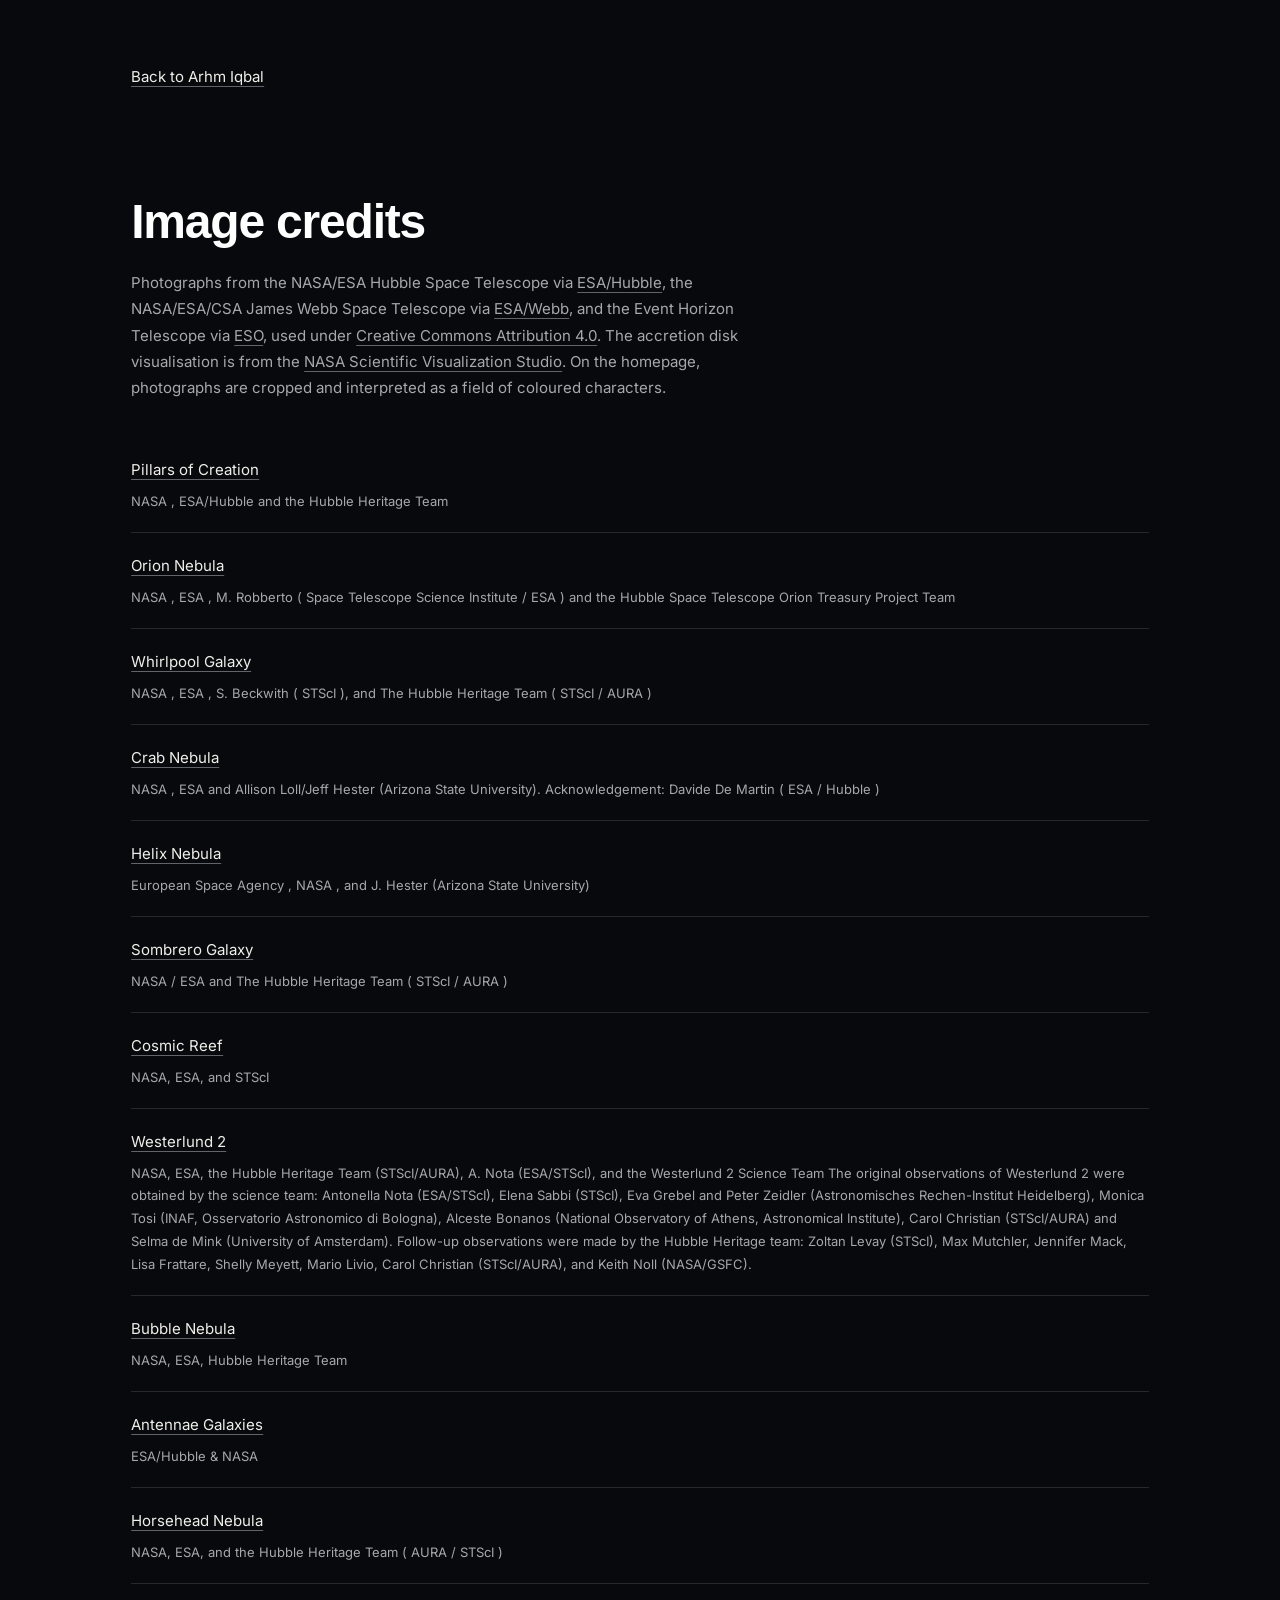
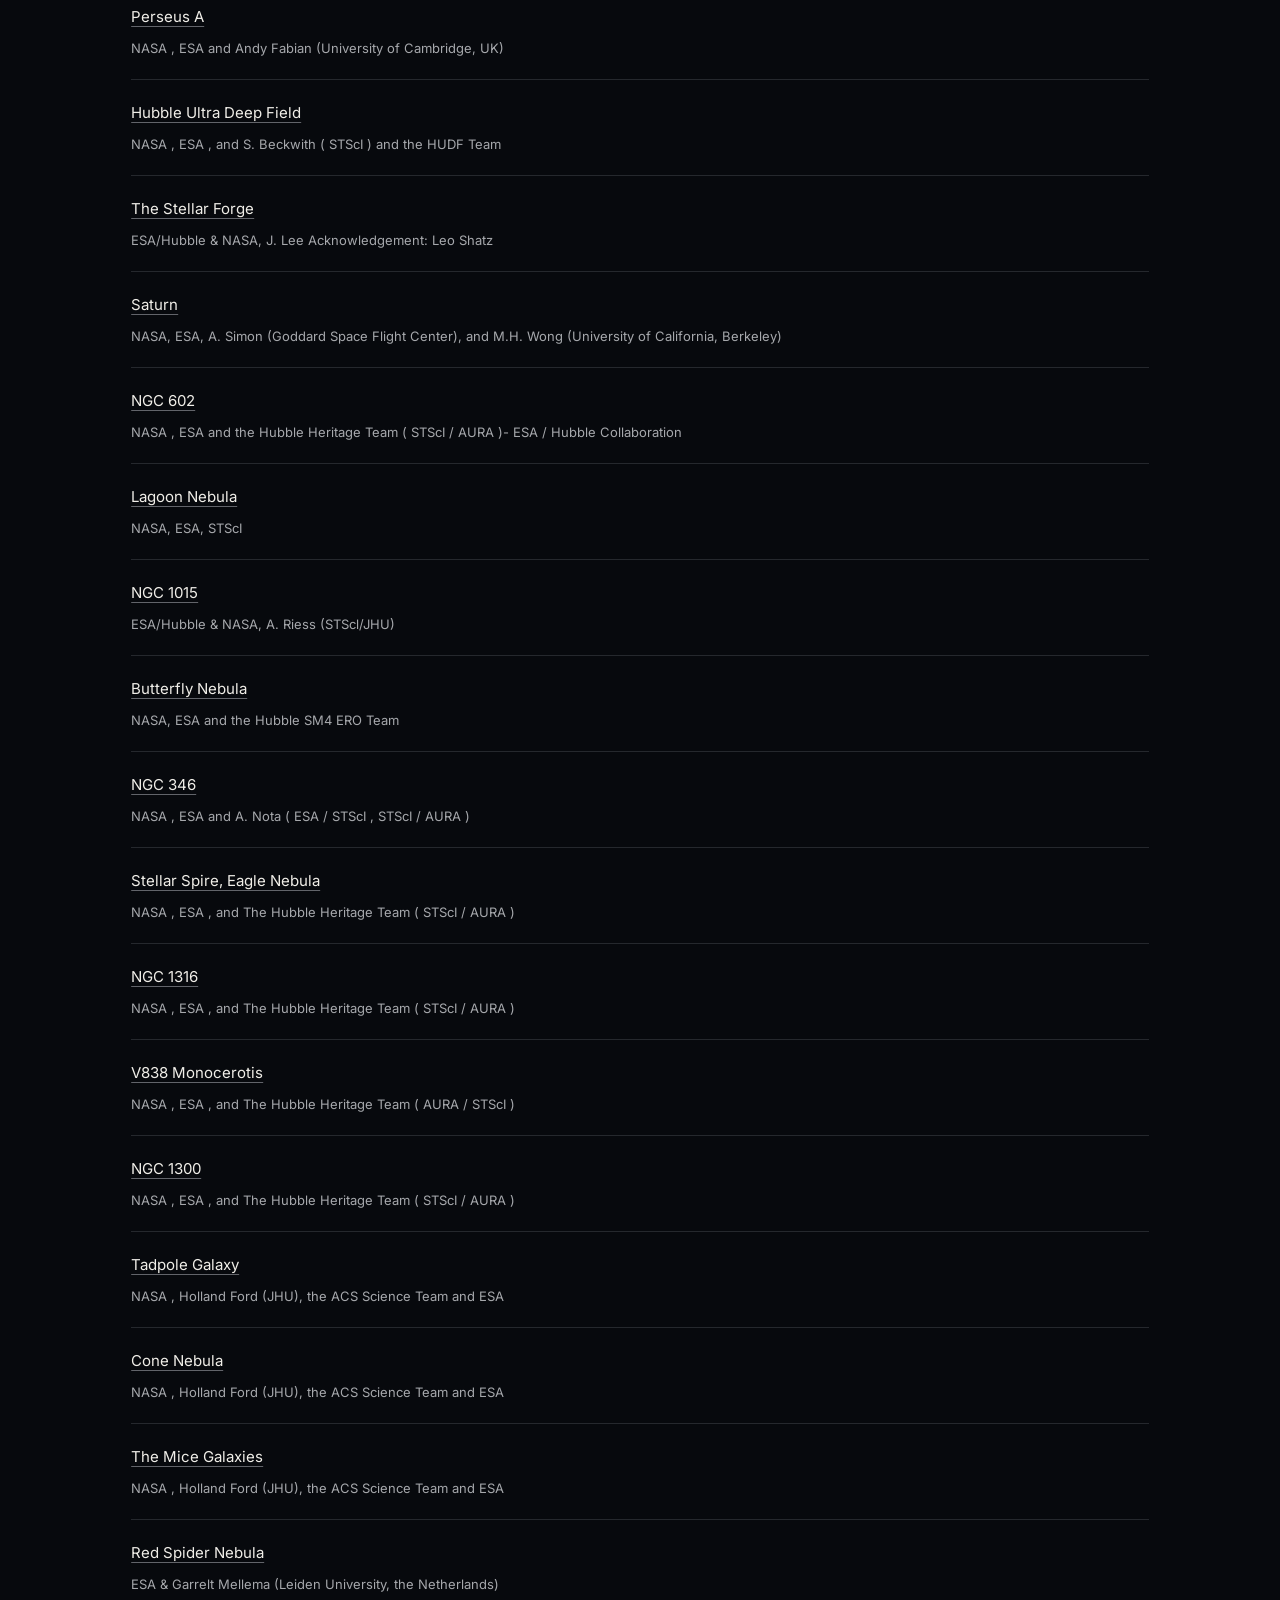
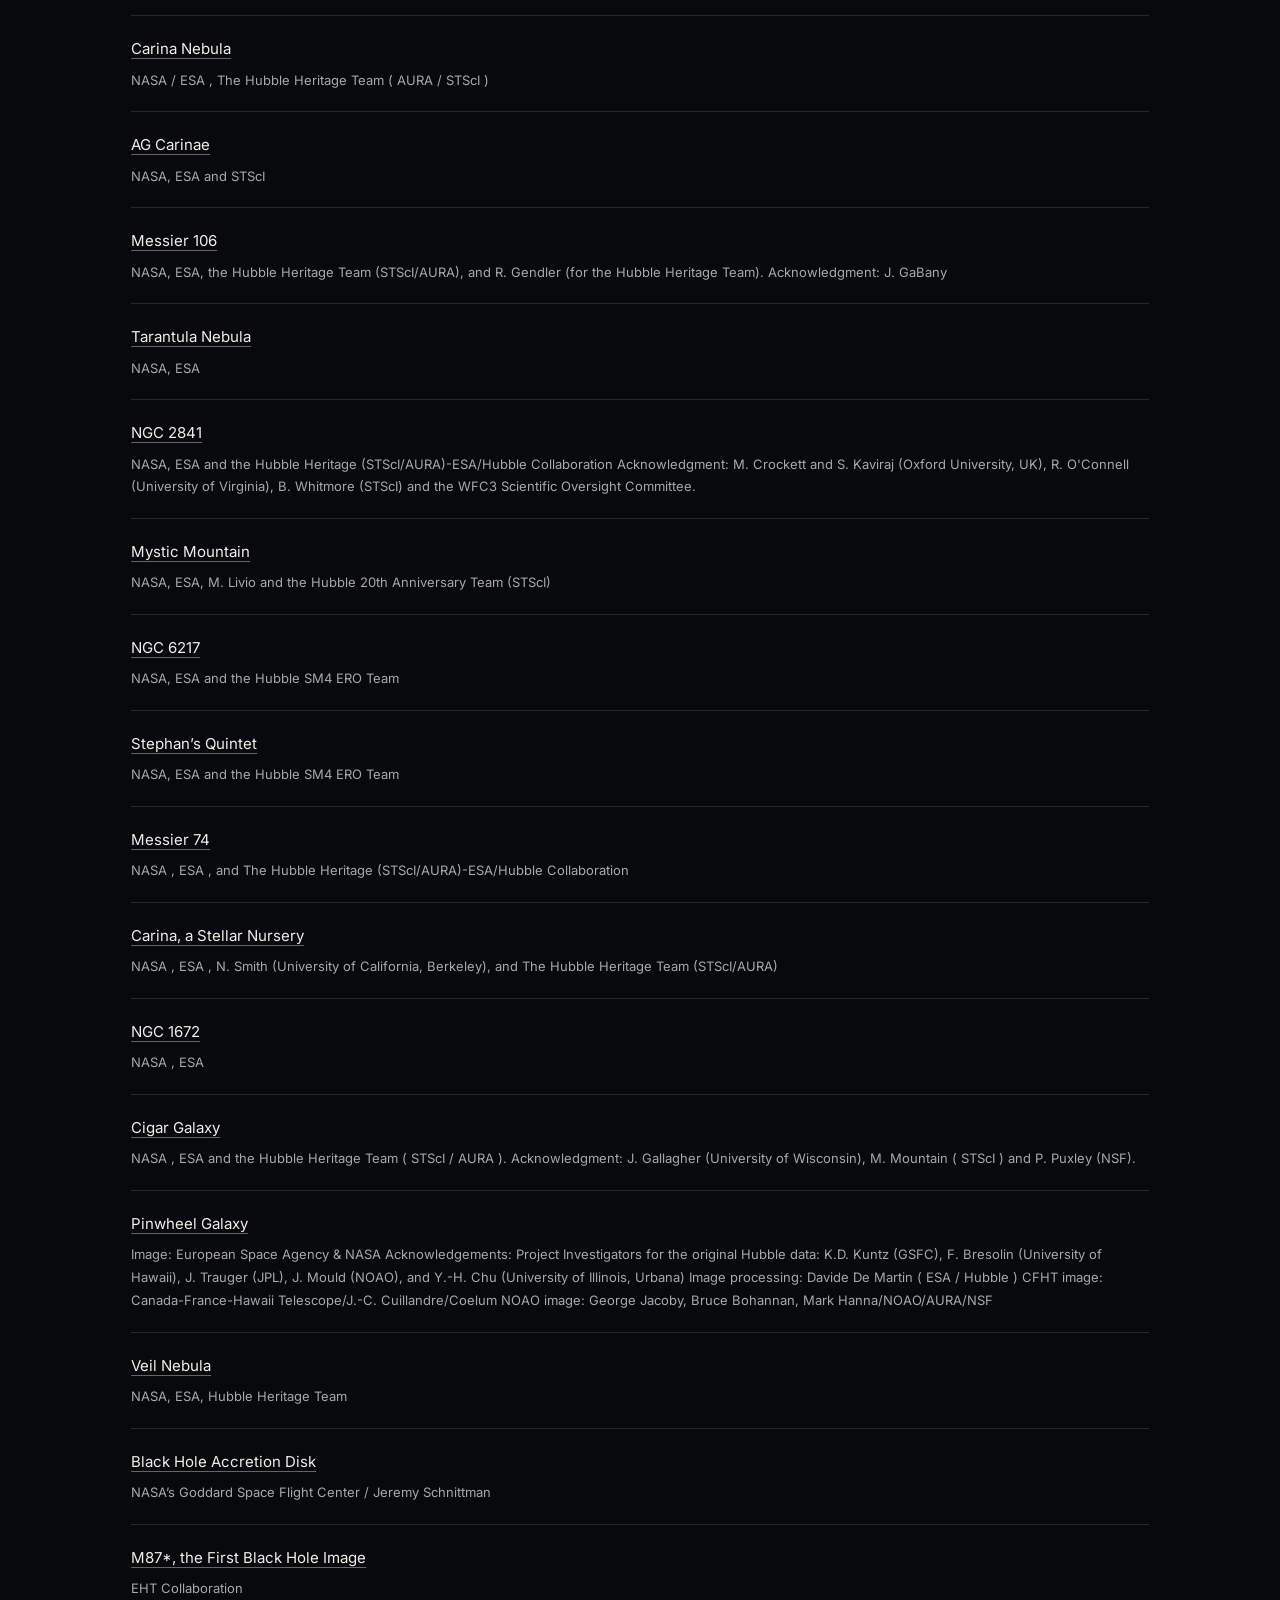
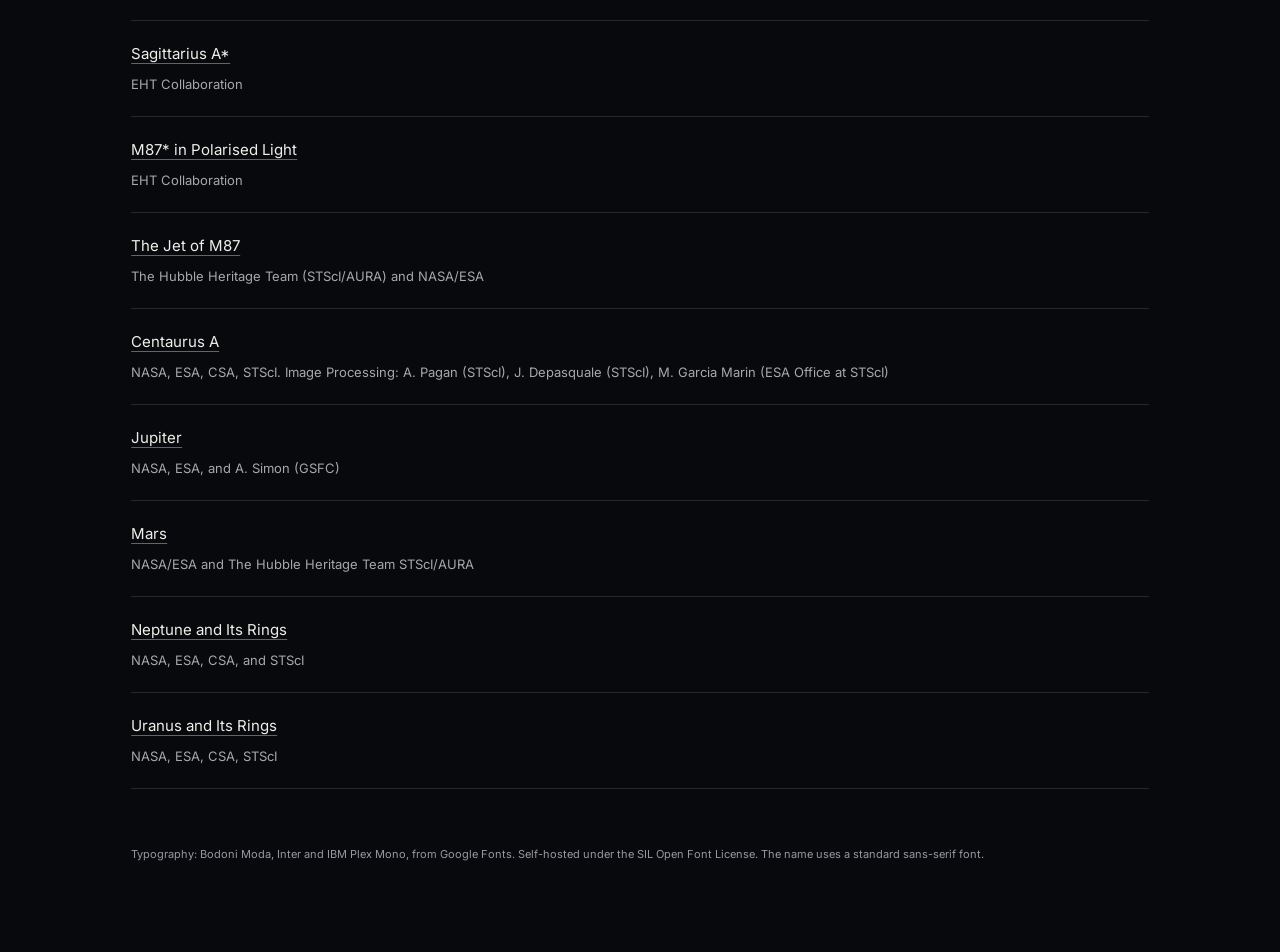
<file: credits.html>
<!doctype html>
<html lang="en"><head><meta charset="utf-8"><meta name="viewport" content="width=device-width, initial-scale=1"><title>Image credits — Arhm Iqbal</title><link rel="icon" type="image/png" href="assets/favicon.png"><link rel="stylesheet" href="styles.css"></head>
<body><main class="credits-page"><a href="index.html">Back to Arhm Iqbal</a><section class="block"><h1>Image credits</h1><p class="plain">Photographs from the NASA/ESA Hubble Space Telescope via <a href="https://esahubble.org/">ESA/Hubble</a>, the NASA/ESA/CSA James Webb Space Telescope via <a href="https://esawebb.org/">ESA/Webb</a>, and the Event Horizon Telescope via <a href="https://www.eso.org/public/">ESO</a>, used under <a href="https://creativecommons.org/licenses/by/4.0/">Creative Commons Attribution 4.0</a>. The accretion disk visualisation is from the <a href="https://svs.gsfc.nasa.gov/">NASA Scientific Visualization Studio</a>. On the homepage, photographs are cropped and interpreted as a field of coloured characters.</p><ul class="credits-list"><li><a href="https://esahubble.org/images/heic1501a/">Pillars of Creation</a><p>NASA , ESA/Hubble and the Hubble Heritage Team</p></li>
<li><a href="https://esahubble.org/images/heic0601a/">Orion Nebula</a><p>NASA , ESA , M. Robberto ( Space Telescope Science Institute / ESA ) and the Hubble Space Telescope Orion Treasury Project Team</p></li>
<li><a href="https://esahubble.org/images/heic0506a/">Whirlpool Galaxy</a><p>NASA , ESA , S. Beckwith ( STScI ), and The Hubble Heritage Team ( STScI / AURA )</p></li>
<li><a href="https://esahubble.org/images/heic0515a/">Crab Nebula</a><p>NASA , ESA and Allison Loll/Jeff Hester (Arizona State University). Acknowledgement: Davide De Martin ( ESA / Hubble )</p></li>
<li><a href="https://esahubble.org/images/heic0305a/">Helix Nebula</a><p>European Space Agency , NASA , and J. Hester (Arizona State University)</p></li>
<li><a href="https://esahubble.org/images/opo0328a/">Sombrero Galaxy</a><p>NASA / ESA and The Hubble Heritage Team ( STScI / AURA )</p></li>
<li><a href="https://esahubble.org/images/heic2007a/">Cosmic Reef</a><p>NASA, ESA, and STScI</p></li>
<li><a href="https://esahubble.org/images/heic1509a/">Westerlund 2</a><p>NASA, ESA, the Hubble Heritage Team (STScI/AURA), A. Nota (ESA/STScI), and the Westerlund 2 Science Team The original observations of Westerlund 2 were obtained by the science team: Antonella Nota (ESA/STScI), Elena Sabbi (STScI), Eva Grebel and Peter Zeidler (Astronomisches Rechen-Institut Heidelberg), Monica Tosi (INAF, Osservatorio Astronomico di Bologna), Alceste Bonanos (National Observatory of Athens, Astronomical Institute), Carol Christian (STScI/AURA) and Selma de Mink (University of Amsterdam). Follow-up observations were made by the Hubble Heritage team: Zoltan Levay (STScI), Max Mutchler, Jennifer Mack, Lisa Frattare, Shelly Meyett, Mario Livio, Carol Christian (STScI/AURA), and Keith Noll (NASA/GSFC).</p></li>
<li><a href="https://esahubble.org/images/heic1608a/">Bubble Nebula</a><p>NASA, ESA, Hubble Heritage Team</p></li>
<li><a href="https://esahubble.org/images/potw1345a/">Antennae Galaxies</a><p>ESA/Hubble &amp; NASA</p></li>
<li><a href="https://esahubble.org/images/heic1307a/">Horsehead Nebula</a><p>NASA, ESA, and the Hubble Heritage Team ( AURA / STScI )</p></li>
<li><a href="https://esahubble.org/images/heic0817a/">Perseus A</a><p>NASA , ESA and Andy Fabian (University of Cambridge, UK)</p></li>
<li><a href="https://esahubble.org/images/heic0406a/">Hubble Ultra Deep Field</a><p>NASA , ESA , and S. Beckwith ( STScI ) and the HUDF Team</p></li>
<li><a href="https://esahubble.org/images/potw2049a/">The Stellar Forge</a><p>ESA/Hubble &amp; NASA, J. Lee Acknowledgement: Leo Shatz</p></li>
<li><a href="https://esahubble.org/images/heic1917a/">Saturn</a><p>NASA, ESA, A. Simon (Goddard Space Flight Center), and M.H. Wong (University of California, Berkeley)</p></li>
<li><a href="https://esahubble.org/images/heic0702a/">NGC 602</a><p>NASA , ESA and the Hubble Heritage Team ( STScI / AURA )- ESA / Hubble Collaboration</p></li>
<li><a href="https://esahubble.org/images/heic1808a/">Lagoon Nebula</a><p>NASA, ESA, STScI</p></li>
<li><a href="https://esahubble.org/images/potw1811a/">NGC 1015</a><p>ESA/Hubble &amp; NASA, A. Riess (STScl/JHU)</p></li>
<li><a href="https://esahubble.org/images/heic0910h/">Butterfly Nebula</a><p>NASA, ESA and the Hubble SM4 ERO Team</p></li>
<li><a href="https://esahubble.org/images/heic0514a/">NGC 346</a><p>NASA , ESA and A. Nota ( ESA / STScI , STScI / AURA )</p></li>
<li><a href="https://esahubble.org/images/heic0506b/">Stellar Spire, Eagle Nebula</a><p>NASA , ESA , and The Hubble Heritage Team ( STScI / AURA )</p></li>
<li><a href="https://esahubble.org/images/opo0511a/">NGC 1316</a><p>NASA , ESA , and The Hubble Heritage Team ( STScI / AURA )</p></li>
<li><a href="https://esahubble.org/images/heic0503a/">V838 Monocerotis</a><p>NASA , ESA , and The Hubble Heritage Team ( AURA / STScI )</p></li>
<li><a href="https://esahubble.org/images/opo0501a/">NGC 1300</a><p>NASA , ESA , and The Hubble Heritage Team ( STScI / AURA )</p></li>
<li><a href="https://esahubble.org/images/heic0206a/">Tadpole Galaxy</a><p>NASA , Holland Ford (JHU), the ACS Science Team and ESA</p></li>
<li><a href="https://esahubble.org/images/heic0206c/">Cone Nebula</a><p>NASA , Holland Ford (JHU), the ACS Science Team and ESA</p></li>
<li><a href="https://esahubble.org/images/heic0206b/">The Mice Galaxies</a><p>NASA , Holland Ford (JHU), the ACS Science Team and ESA</p></li>
<li><a href="https://esahubble.org/images/heic0109a/">Red Spider Nebula</a><p>ESA &amp; Garrelt Mellema (Leiden University, the Netherlands)</p></li>
<li><a href="https://esahubble.org/images/opo0006a/">Carina Nebula</a><p>NASA / ESA , The Hubble Heritage Team ( AURA / STScI )</p></li>
<li><a href="https://esahubble.org/images/heic2105a/">AG Carinae</a><p>NASA, ESA and STScI</p></li>
<li><a href="https://esahubble.org/images/heic1302a/">Messier 106</a><p>NASA, ESA, the Hubble Heritage Team (STScI/AURA), and R. Gendler (for the Hubble Heritage Team). Acknowledgment: J. GaBany</p></li>
<li><a href="https://esahubble.org/images/heic1105a/">Tarantula Nebula</a><p>NASA, ESA</p></li>
<li><a href="https://esahubble.org/images/heic1104a/">NGC 2841</a><p>NASA, ESA and the Hubble Heritage (STScI/AURA)-ESA/Hubble Collaboration Acknowledgment: M. Crockett and S. Kaviraj (Oxford University, UK), R. O&#x27;Connell (University of Virginia), B. Whitmore (STScI) and the WFC3 Scientific Oversight Committee.</p></li>
<li><a href="https://esahubble.org/images/heic1007a/">Mystic Mountain</a><p>NASA, ESA, M. Livio and the Hubble 20th Anniversary Team (STScI)</p></li>
<li><a href="https://esahubble.org/images/heic0910s/">NGC 6217</a><p>NASA, ESA and the Hubble SM4 ERO Team</p></li>
<li><a href="https://esahubble.org/images/heic0910i/">Stephan’s Quintet</a><p>NASA, ESA and the Hubble SM4 ERO Team</p></li>
<li><a href="https://esahubble.org/images/heic0719a/">Messier 74</a><p>NASA , ESA , and The Hubble Heritage (STScI/AURA)-ESA/Hubble Collaboration</p></li>
<li><a href="https://esahubble.org/images/heic0707a/">Carina, a Stellar Nursery</a><p>NASA , ESA , N. Smith (University of California, Berkeley), and The Hubble Heritage Team (STScI/AURA)</p></li>
<li><a href="https://esahubble.org/images/heic0706a/">NGC 1672</a><p>NASA , ESA</p></li>
<li><a href="https://esahubble.org/images/heic0604a/">Cigar Galaxy</a><p>NASA , ESA and the Hubble Heritage Team ( STScI / AURA ). Acknowledgment: J. Gallagher (University of Wisconsin), M. Mountain ( STScI ) and P. Puxley (NSF).</p></li>
<li><a href="https://esahubble.org/images/heic0602a/">Pinwheel Galaxy</a><p>Image: European Space Agency &amp; NASA Acknowledgements: Project Investigators for the original Hubble data: K.D. Kuntz (GSFC), F. Bresolin (University of Hawaii), J. Trauger (JPL), J. Mould (NOAO), and Y.-H. Chu (University of Illinois, Urbana) Image processing: Davide De Martin ( ESA / Hubble ) CFHT image: Canada-France-Hawaii Telescope/J.-C. Cuillandre/Coelum NOAO image: George Jacoby, Bruce Bohannan, Mark Hanna/NOAO/AURA/NSF</p></li>
<li><a href="https://esahubble.org/images/heic1520a/">Veil Nebula</a><p>NASA, ESA, Hubble Heritage Team</p></li>
<li><a href="https://svs.gsfc.nasa.gov/13326">Black Hole Accretion Disk</a><p>NASA’s Goddard Space Flight Center / Jeremy Schnittman</p></li>
<li><a href="https://www.eso.org/public/images/eso1907a/">M87*, the First Black Hole Image</a><p>EHT Collaboration</p></li>
<li><a href="https://www.eso.org/public/images/eso2208-eht-mwa/">Sagittarius A*</a><p>EHT Collaboration</p></li>
<li><a href="https://www.eso.org/public/images/eso2105a/">M87* in Polarised Light</a><p>EHT Collaboration</p></li>
<li><a href="https://esahubble.org/images/opo0020a/">The Jet of M87</a><p>The Hubble Heritage Team (STScI/AURA) and NASA/ESA</p></li>
<li><a href="https://esawebb.org/images/weic2615a/">Centaurus A</a><p>NASA, ESA, CSA, STScI. Image Processing: A. Pagan (STScI), J. Depasquale (STScI), M. Garcia Marin (ESA Office at STScI)</p></li>
<li><a href="https://esahubble.org/images/heic1708a/">Jupiter</a><p>NASA, ESA, and A. Simon (GSFC)</p></li>
<li><a href="https://esahubble.org/images/opo0124a/">Mars</a><p>NASA/ESA and The Hubble Heritage Team STScI/AURA</p></li>
<li><a href="https://esawebb.org/images/weic2214a/">Neptune and Its Rings</a><p>NASA, ESA, CSA, and STScI</p></li>
<li><a href="https://esawebb.org/images/weic2332a/">Uranus and Its Rings</a><p>NASA, ESA, CSA, STScI</p></li></ul></section><p class="credit">Typography: Bodoni Moda, Inter and IBM Plex Mono, from Google Fonts. Self-hosted under the SIL Open Font License. The name uses a standard sans-serif font.</p></main></body></html>
</file>
<file: styles.css>
@font-face {
  font-family: "Inter"; font-style: normal; font-weight: 400; font-display: swap;
  src: url("assets/fonts/inter-400.ttf") format("truetype");
}
@font-face {
  font-family: "Inter"; font-style: normal; font-weight: 500; font-display: swap;
  src: url("assets/fonts/inter-500.ttf") format("truetype");
}
@font-face {
  font-family: "Inter"; font-style: normal; font-weight: 600; font-display: swap;
  src: url("assets/fonts/inter-600.ttf") format("truetype");
}
@font-face {
  font-family: "IBM Plex Mono"; font-style: normal; font-weight: 400; font-display: swap;
  src: url("assets/fonts/ibm-plex-mono-400.ttf") format("truetype");
}
:root {
  --ground: #07090d;
  --ink: #f0eee8;
  --ink-dim: #a6a8ac;
  --line: #25282d;
  --spike: #d6bcb0;
  --mono: "IBM Plex Mono", monospace;
  --gutter: clamp(24px, 4vw, 64px);
  color-scheme: dark;
}
* { box-sizing: border-box; }
html { background: var(--ground); scrollbar-color: var(--line) var(--ground); scroll-behavior: smooth; }
body {
  margin: 0; background: var(--ground); color: var(--ink);
  font-family: "Inter", -apple-system, BlinkMacSystemFont, "Segoe UI", sans-serif;
  font-size: .9375rem; line-height: 1.75; -webkit-font-smoothing: antialiased;
}
::selection { background: var(--spike); color: var(--ground); }
a {
  color: inherit; text-decoration-color: #62646a; text-decoration-thickness: 1px;
  text-underline-offset: .28em; transition: color 180ms, text-decoration-color 180ms;
}
a:hover { color: #fff; text-decoration-color: var(--ink); }
a:focus-visible, button:focus-visible { outline: 2px solid var(--ink); outline-offset: 5px; }
h1, h2, h3, h4, p, ul { margin: 0; }
ul { padding: 0; list-style: none; }
.sr-only { position: absolute; width: 1px; height: 1px; padding: 0; margin: -1px; overflow: hidden; clip-path: inset(50%); white-space: nowrap; border: 0; }
.skip-link { position: fixed; top: 12px; left: 12px; z-index: 10; padding: 10px 16px; background: var(--ground); transform: translateY(-180%); }
.skip-link:focus { transform: translateY(0); }

/* The artwork is the interface. Text stays quiet, with no instructional line. */
.sky { position: relative; height: 100svh; min-height: 540px; overflow: hidden; background: var(--ground) url("assets/eagle-nebula.jpg") center 30% / cover; }
.sky::after {
  content: ""; position: absolute; inset: 0; pointer-events: none;
  background: linear-gradient(180deg, rgb(7 9 13 / .72) 0%, transparent 33%, transparent 64%, var(--ground) 100%);
}
#field { position: absolute; inset: 0; width: 100%; height: 100%; display: block; touch-action: pan-y; }
.mast { position: relative; z-index: 1; padding: clamp(28px, 4vw, 56px) var(--gutter) 0; pointer-events: none; }
.fullscreen-button, .sound-button {
  position: absolute; z-index: 3; top: clamp(24px, 4vw, 52px); right: var(--gutter);
  display: grid; place-items: center; width: 40px; height: 40px; padding: 10px;
  border: 0; border-radius: 50%; background: transparent; color: rgb(255 255 255 / .42);
  cursor: pointer; transition: color 180ms, background 180ms;
}
.sound-button { right: calc(var(--gutter) + 40px); color: rgb(255 255 255 / .3); }
.sound-button[hidden] { display: none; }
.sound-button.is-playing { color: rgb(255 255 255 / .42); }
.sound-button .sound-on, .sound-button.is-playing .sound-off { display: none; }
.sound-button.is-playing .sound-on { display: inline; }
.fullscreen-button:hover, .sound-button:hover { color: rgb(255 255 255 / .88); background: rgb(255 255 255 / .06); }
.fullscreen-button svg, .sound-button svg { display: block; width: 19px; height: 19px; }
.mast, .sky-tools, .links, .fullscreen-button, .sound-button, .sky::after { transition: opacity 240ms, color 180ms, background 180ms; }
.sky.is-immersive .mast, .sky.is-immersive .sky-tools, .sky.is-immersive .links { opacity: 0; pointer-events: none; }
html.page-shown .mast, html.page-shown .sky-tools, html.page-shown .links,
html.page-shown .fullscreen-button, html.page-shown .sound-button, html.page-shown .sky::after { opacity: 0; pointer-events: none; }
/* Coming back home: the name and menu settle in with a slow ease-out and a
   few pixels of lift, the name first and the controls just after. */
html.page-shown .mast, html.page-shown .sky-tools, html.page-shown .links { transform: translateY(8px); }
html.page-returning .mast, html.page-returning .sky-tools, html.page-returning .links,
html.page-returning .fullscreen-button, html.page-returning .sound-button, html.page-returning .sky::after {
  transition: opacity 720ms cubic-bezier(.22, 1, .36, 1), transform 720ms cubic-bezier(.22, 1, .36, 1);
}
html.page-returning .links, html.page-returning .sky-tools { transition-delay: 90ms; }
html.page-returning .fullscreen-button, html.page-returning .sound-button { transition-delay: 160ms; }
html.page-flipping .sky { z-index: 300; background: none; }
html.page-flipping #field { pointer-events: none; }
h1, #content h2 {
  color: #fff; font-family: Arial, Helvetica, sans-serif;
  font-size: clamp(1.5rem, 2.2vw, 2rem); font-weight: 600;
  line-height: 1.2; letter-spacing: -.025em; text-transform: none;
}
#field:focus-visible { outline: 1px solid var(--ink); outline-offset: -8px; }

.links {
  position: absolute; z-index: 2; right: var(--gutter); bottom: 36px;
  display: flex; gap: clamp(20px, 2.6vw, 40px); font-size: .8125rem; font-weight: 500;
}
.links a { display: flex; align-items: center; min-height: 44px; text-decoration-color: transparent; }
.links a:hover { text-decoration-color: var(--ink); }
.sky-tools { position: absolute; z-index: 2; left: var(--gutter); bottom: 36px; display: flex; align-items: center; gap: 20px; max-width: 54%; }
.caption { color: #c5c5c5; font-family: var(--mono); font-size: .6875rem; line-height: 1.6; text-decoration: none; }
.caption:hover { text-decoration: underline; }

/* A quieter, more compact reading surface beneath the field. */
#content { font-family: Arial, Helvetica, sans-serif; }
#content .when { font-family: inherit; }

main { max-width: 1120px; padding: 0 var(--gutter) 88px; margin: 0 auto; }
.intro { max-width: 720px; padding: clamp(64px, 8vw, 112px) 0 24px; }
.lede { font-size: clamp(1.125rem, 1rem + .5vw, 1.375rem); line-height: 1.7; letter-spacing: -.025em; text-wrap: pretty; }
.aside { margin-top: 22px; font-size: .8125rem; color: var(--ink-dim); }
.block { padding-top: clamp(64px, 8vw, 112px); scroll-margin-top: 24px; }
#content h2 { padding-bottom: 18px; border-bottom: 1px solid var(--line); }
.group { margin-top: 48px; padding-bottom: 12px; font-size: .9375rem; font-weight: 600; text-transform: none; letter-spacing: -.025em; color: var(--ink); border-bottom: 1px solid var(--line); }
.rows > li { display: grid; grid-template-columns: 132px minmax(0, 1fr); gap: 8px 32px; padding: 26px 0; border-bottom: 1px solid var(--line); scroll-margin-top: 24px; }
.when { color: #91959b; font-family: var(--mono); font-size: .6875rem; line-height: 2.2; white-space: nowrap; }
.rows h3, .rows h4 { font-size: .9375rem; font-weight: 600; line-height: 1.6; letter-spacing: -.015em; }
.rows p { margin-top: 7px; color: var(--ink-dim); max-width: 72ch; text-wrap: pretty; }
.rows > li:target p { color: var(--ink); }
.plain { max-width: 72ch; padding-top: 20px; color: var(--ink-dim); }
.shelf { display: grid; grid-template-columns: repeat(auto-fill, minmax(132px, 1fr)); gap: 36px 28px; padding-top: 28px; }
.shelf img {
  display: block; width: 100%; height: auto; aspect-ratio: 2 / 3; object-fit: cover;
  border-radius: 2px; background: #11141a; box-shadow: 0 0 0 1px rgb(255 255 255 / .06), 0 12px 28px -14px rgb(0 0 0 / .9);
}
.shelf .nocover {
  display: grid; place-items: center; width: 100%; aspect-ratio: 2 / 3; border-radius: 2px; background: #11141a;
  box-shadow: 0 0 0 1px rgb(255 255 255 / .06), 0 12px 28px -14px rgb(0 0 0 / .9);
  color: var(--ink-dim); font-size: .75rem; font-weight: 600; letter-spacing: .08em;
}
.shelf h4 { margin-top: 14px; font-size: .875rem; font-weight: 600; line-height: 1.4; letter-spacing: -.015em; text-wrap: balance; }
.shelf p { margin-top: 4px; color: var(--ink-dim); font-size: .75rem; line-height: 1.45; }
.reach a { display: inline-flex; align-items: center; gap: .4em; }
.reach svg { width: .85em; height: .85em; fill: currentColor; flex: none; }
.certs { max-width: 72ch; padding-top: 16px; color: var(--ink-dim); }
.certs li { padding: 4px 0; }
.reach { display: flex; flex-wrap: wrap; gap: 12px 36px; padding-top: 28px; font-size: clamp(1.25rem, 2.5vw, 1.75rem); font-weight: 500; line-height: 1.5; letter-spacing: -.025em; }
.credit { padding-top: 56px; font-size: .6875rem; color: #96999f; }
.credits-page { padding-top: 64px; }
.credits-page h1 { font-size: 3rem; }
.credits-list { margin-top: 36px; }
.credits-list li { padding: 20px 0; border-bottom: 1px solid var(--line); }
.credits-list p { color: var(--ink-dim); font-size: .8125rem; margin-top: 6px; }

/* Work. Each project leads with its picture: a real screenshot where the work is
   public, otherwise a cover drawn in the artwork's own characters (work.js).
   Honours are the warm light on the page; everything else stays neutral. */
.sprite { position: absolute; width: 0; height: 0; overflow: hidden; }
svg.fill { fill: currentColor; }
.projects {
  display: grid; grid-template-columns: repeat(2, minmax(0, 1fr)); gap: 76px clamp(28px, 3.6vw, 60px);
  max-width: 1240px; padding-top: 36px;
}
.project { display: flex; flex-direction: column; min-width: 0; scroll-margin-top: 24px; }
.cover {
  position: relative; display: block; aspect-ratio: 16 / 10; overflow: hidden; border-radius: 4px;
  background: #0a0c11; box-shadow: 0 1px 0 rgb(255 255 255 / .03), 0 24px 48px -30px rgb(0 0 0 / .95);
}
.cover::after { content: ""; position: absolute; inset: 0; border-radius: inherit; box-shadow: inset 0 0 0 1px rgb(255 255 255 / .07); pointer-events: none; }
.cover:has(> canvas)::before {
  content: ""; position: absolute; inset: 62% 0 0; z-index: 1; pointer-events: none;
  background: linear-gradient(rgb(8 10 15 / 0), rgb(8 10 15 / .78));
}
.cover img, .cover canvas { position: absolute; inset: 0; display: block; width: 100%; height: 100%; }
.cover img {
  object-fit: cover; filter: saturate(.82) brightness(.88);
  transition: transform 1100ms cubic-bezier(.16, 1, .3, 1), filter 700ms cubic-bezier(.16, 1, .3, 1);
}
.project:hover .cover img, .project:focus-within .cover img { filter: none; transform: scale(1.035); }
.cover-note {
  position: absolute; z-index: 2; left: 14px; right: 14px; bottom: 11px;
  color: rgb(240 238 232 / .66); font: .625rem/1.5 var(--mono); pointer-events: none;
}
.project-head { display: flex; align-items: baseline; justify-content: space-between; gap: 4px 20px; margin-top: 22px; }
#content .project h3 { font-size: 1.125rem; font-weight: 600; line-height: 1.35; letter-spacing: -.02em; text-wrap: balance; }
.project-head .when { flex: none; line-height: 1.6; }
.honour { display: flex; align-items: baseline; gap: 9px; margin-top: 8px; color: var(--spike); font: .6875rem/1.65 var(--mono); text-wrap: pretty; }
.honour svg { flex: none; width: 9px; height: 9px; fill: currentColor; transform: translateY(1px); }
.project .about { margin-top: 12px; max-width: 62ch; color: var(--ink-dim); text-wrap: pretty; }
.stack { display: flex; flex-wrap: wrap; gap: 6px; margin-top: 18px; }
.stack li { padding: 0 8px; border: 1px solid var(--line); border-radius: 3px; color: #b3b6bc; font: .6875rem/1.9 var(--mono); }
.project-links { display: flex; flex-wrap: wrap; gap: 0 24px; margin-top: auto; padding-top: 14px; }
.project-links a {
  display: inline-flex; align-items: center; gap: 7px; min-height: 40px;
  font-size: .8125rem; font-weight: 600; text-decoration-color: transparent;
}
.project-links a:hover { text-decoration-color: var(--ink); }
.project-links svg { flex: none; width: 14px; height: 14px; }

/* GitHub activity, drawn as a year of sky: a day is a star, brighter for more
   contributions, and the busiest days carry diffraction spikes. */
.activity { max-width: 1240px; margin-top: clamp(96px, 11vw, 144px); }
.activity-head { display: flex; align-items: baseline; justify-content: space-between; gap: 16px; padding-bottom: 12px; border-bottom: 1px solid var(--line); }
#content .activity-head h3 { font-size: .9375rem; font-weight: 600; letter-spacing: -.025em; }
.activity-head a { display: inline-flex; align-items: center; gap: 8px; min-height: 32px; color: var(--ink-dim); font: .75rem var(--mono); text-decoration: none; }
.activity-head a:hover { color: #fff; }
.activity-head svg { width: 14px; height: 14px; }
.activity-sky { margin: 0; }
.activity-scroll { overflow-x: auto; overscroll-behavior-x: contain; scrollbar-width: thin; }
.activity-plot { position: relative; display: grid; grid-template-columns: 30px minmax(0, 1fr); column-gap: 12px; min-width: 640px; padding: 30px 0 6px; }
.activity-months { grid-column: 2; position: relative; height: 22px; }
.activity-months span, .activity-days span { color: #81858c; font: .625rem/1 var(--mono); white-space: nowrap; }
.activity-months span { position: absolute; top: 0; }
.activity-days { grid-column: 1; grid-row: 2; display: grid; grid-template-rows: repeat(7, 1fr); align-items: center; }
.activity-graph { grid-column: 2; grid-row: 2; display: block; width: 100%; height: auto; overflow: visible; }
.activity-graph .s0 { fill: #2b2f36; }
.activity-graph .s1 { fill: #6c727c; } .activity-graph .s2 { fill: #a3a9b3; }
.activity-graph .s3 { fill: #d9dde4; } .activity-graph .s4 { fill: #f3f1ec; } .activity-graph .s5 { fill: #fff; }
.activity-graph .spike { fill: var(--spike); }
.activity-graph .pick { fill: none; stroke: var(--ink); stroke-width: 1; }
.activity-tip {
  position: absolute; z-index: 2; padding: 6px 10px; border: 1px solid var(--line); border-radius: 3px;
  background: rgb(7 9 13 / .94); color: var(--ink); font: .6875rem/1.45 var(--mono); white-space: nowrap;
  pointer-events: none; transform: translate(-50%, calc(-100% - 12px));
  box-shadow: 0 10px 24px -12px rgb(0 0 0 / .9);
}
.activity-tip[hidden] { display: none; }
.activity-foot { display: flex; flex-wrap: wrap; align-items: center; justify-content: space-between; gap: 10px 32px; margin-top: 16px; color: var(--ink-dim); font: .6875rem/1.7 var(--mono); }
.activity-stats strong { color: var(--ink); font-weight: 400; }
.activity-key { display: inline-flex; align-items: center; gap: 10px; color: #81858c; }
.activity-key svg { width: 92px; height: 16px; overflow: visible; }

/* Resume honours use the same warm star as Work. */
#content .rows .honour { margin-top: 6px; color: var(--spike); }
.stack.resume-skills { margin-top: 0; padding-top: 16px; }
@media (max-width: 760px) {
  .projects { grid-template-columns: minmax(0, 1fr); gap: 60px; padding-top: 28px; }
  .project-head { flex-direction: column; margin-top: 18px; }
  .activity-plot { min-width: 600px; grid-template-columns: 0 minmax(0, 1fr); column-gap: 0; }
  .activity-days { visibility: hidden; }
}
/* The homepage is one fixed screen at every width: the artwork fills it, and
   each section opens as a full-screen page over it. */
html.home { --page-x: clamp(32px, 6vw, 88px); height: 100%; overflow: hidden; overscroll-behavior: none; }
html.home body { height: 100%; overflow: hidden; overscroll-behavior: none; }
.home .sky { position: fixed; inset: 0; height: auto; min-height: 0; }
#content { display: none; }
#content.page-open {
  position: fixed; z-index: 200; inset: 0; display: flex; flex-direction: column;
  width: 100%; max-width: none; height: auto; margin: 0;
  padding: 0 max(var(--page-x), env(safe-area-inset-right)) max(28px, env(safe-area-inset-bottom)) max(var(--page-x), env(safe-area-inset-left));
  background: var(--ground); overflow: hidden;
}
#content.page-open > :not(.mobile-panel-head):not(.page-active) { display: none; }
#content.page-open > .page-active {
  flex: 1; min-height: 0; padding-top: 24px; overflow-y: auto; overscroll-behavior: contain;
  -webkit-overflow-scrolling: touch;
}
.mobile-panel-head { display: none; }
#content.page-open .mobile-panel-head {
  display: flex; flex-wrap: wrap; align-items: center; justify-content: space-between; gap: 8px 24px;
  flex: none; min-height: 88px; margin: 0 calc(-1 * var(--page-x));
  padding: max(18px, env(safe-area-inset-top)) var(--page-x) 18px;
  border-bottom: 1px solid var(--line); background: var(--ground);
}
.mobile-back {
  min-height: 44px; padding: 0; border: 0; background: none; color: var(--ink-dim);
  font: 500 .875rem "Inter", sans-serif; cursor: pointer;
}
.mobile-back span { margin-left: 5px; color: var(--ink); }
.mobile-panel-nav { display: flex; align-items: center; gap: clamp(18px, 3vw, 44px); }
.mobile-panel-nav a { display: flex; align-items: center; min-height: 44px; color: var(--ink-dim); font-size: .8125rem; text-decoration: none; }
.mobile-panel-nav a[aria-current="page"] { color: var(--ink); }
#content.page-open h2 { padding-bottom: 12px; }
#content.page-open .rows > li { padding: 12px 0; }
#content.page-open .rows p { margin-top: 4px; line-height: 1.5; }
#resume .rows > li { grid-template-columns: 132px minmax(0, 1fr); gap: 6px 24px; }
#resume .plain, #resume .certs { padding-top: 10px; }
@media (max-width: 700px) {
  html.home { --page-x: var(--gutter); }
  .sky::after {
    background: linear-gradient(180deg,
      rgb(7 9 13 / .72) 0%, rgb(7 9 13 / 0) 33%, rgb(7 9 13 / 0) 48%,
      rgb(7 9 13 / .03) 54%, rgb(7 9 13 / .09) 60%, rgb(7 9 13 / .18) 66%, rgb(7 9 13 / .3) 72%,
      rgb(7 9 13 / .45) 78%, rgb(7 9 13 / .6) 83%, rgb(7 9 13 / .74) 88%, rgb(7 9 13 / .86) 92%,
      rgb(7 9 13 / .95) 96%, var(--ground) 100%);
  }
  #field { touch-action: none; }
  .mast { padding-top: max(32px, env(safe-area-inset-top)); padding-left: max(var(--gutter), env(safe-area-inset-left)); }
  .fullscreen-button { display: none; }
  .sound-button { top: max(28px, env(safe-area-inset-top)); right: max(calc(var(--gutter) - 10px), env(safe-area-inset-right)); }
  .sky-tools { bottom: calc(80px + env(safe-area-inset-bottom)); max-width: calc(100% - var(--gutter) * 2); gap: 8px; }
  .caption { font-size: .625rem; }
  .links { left: var(--gutter); right: var(--gutter); bottom: max(20px, env(safe-area-inset-bottom)); justify-content: space-between; gap: 12px; }
  #content.page-open .mobile-panel-head { min-height: 0; padding-top: max(12px, env(safe-area-inset-top)); padding-bottom: 8px; }
  .mobile-panel-nav { gap: 16px; }
  .mobile-panel-nav a { font-size: .75rem; }
  .rows > li, #resume .rows > li { grid-template-columns: minmax(0, 1fr); gap: 4px; }
  .group { margin-top: 40px; }
  .shelf { grid-template-columns: repeat(2, minmax(0, 1fr)); gap: 28px 18px; }
}
/* Cursor: a dithered twin-pronged spear with a twisted neck and a pierced diamond
   pommel, drawn by the system so it never lags. Ctrl+A cycles its colour
   (cursor.js). Mouse devices only; touch is untouched. */
:root { --spear: url("assets/cursor/spear.png"); --spear-2x: url("assets/cursor/spear@2x.png"); --spear-hover: url("assets/cursor/spear-hover.png"); --spear-hover-2x: url("assets/cursor/spear-hover@2x.png"); }
:root[data-spear="blue"] { --spear: url("assets/cursor/spear-blue.png"); --spear-2x: url("assets/cursor/spear-blue@2x.png"); --spear-hover: url("assets/cursor/spear-hover-blue.png"); --spear-hover-2x: url("assets/cursor/spear-hover-blue@2x.png"); }
:root[data-spear="green"] { --spear: url("assets/cursor/spear-green.png"); --spear-2x: url("assets/cursor/spear-green@2x.png"); --spear-hover: url("assets/cursor/spear-hover-green.png"); --spear-hover-2x: url("assets/cursor/spear-hover-green@2x.png"); }
:root[data-spear="gold"] { --spear: url("assets/cursor/spear-gold.png"); --spear-2x: url("assets/cursor/spear-gold@2x.png"); --spear-hover: url("assets/cursor/spear-hover-gold.png"); --spear-hover-2x: url("assets/cursor/spear-hover-gold@2x.png"); }
:root[data-spear="violet"] { --spear: url("assets/cursor/spear-violet.png"); --spear-2x: url("assets/cursor/spear-violet@2x.png"); --spear-hover: url("assets/cursor/spear-hover-violet.png"); --spear-hover-2x: url("assets/cursor/spear-hover-violet@2x.png"); }
:root[data-spear="white"] { --spear: url("assets/cursor/spear-white.png"); --spear-2x: url("assets/cursor/spear-white@2x.png"); --spear-hover: url("assets/cursor/spear-hover-white.png"); --spear-hover-2x: url("assets/cursor/spear-hover-white@2x.png"); }
@media (hover: hover) and (pointer: fine) {
  html, #field {
    cursor: var(--spear) 2 3, auto;
    cursor: image-set(var(--spear) 1x, var(--spear-2x) 2x) 2 3, auto;
  }
  a, button, [role="button"], label, summary, select, .fullscreen-button, .sound-button, .mobile-back {
    cursor: var(--spear-hover) 2 3, pointer;
    cursor: image-set(var(--spear-hover) 1x, var(--spear-hover-2x) 2x) 2 3, pointer;
  }
}

@media (prefers-reduced-motion: reduce) {
  html { scroll-behavior: auto; }
  *, *::before, *::after { transition: none !important; }
}

/* Easter egg: a quiet door at the very bottom, a hint at the end of Books. */
.whisper { margin-top: 56px; text-align: center; color: #2c2f34; font-family: var(--mono); font-size: .625rem; letter-spacing: .04em; }
.egg-door { margin: 0 0 6px; line-height: 1; }
.egg-door button { pointer-events: auto; }
.sky.is-immersive .egg-door button, html.page-shown .egg-door button { pointer-events: none; }
.egg-door button { padding: 4px 0; margin-left: .06em; border: 0; background: none; color: rgb(255 255 255 / .22); font: .625rem var(--mono); letter-spacing: .06em; cursor: pointer; transition: color 180ms; }
.egg-door button:hover { color: rgb(255 255 255 / .6); }
.egg { position: fixed; inset: 0; z-index: 500; display: grid; place-items: center; padding: 16px; background: rgb(3 4 6 / .82); }
.egg[hidden] { display: none; }
.egg-box { position: relative; display: grid; justify-items: center; gap: 14px; max-width: 100%; }
.egg-form { display: flex; flex-direction: column; align-items: center; text-align: center; margin: 0 auto; }
.egg-form[hidden], .egg-img[hidden] { display: none; }
.egg-hint { color: var(--ink-dim); font: .75rem var(--mono); text-align: center; margin-bottom: 14px; }
.egg-form input { width: min(260px, 80vw); padding: 10px 12px; border: 1px solid var(--line); border-radius: 0; background: var(--ground); color: var(--ink); font: 1rem var(--mono); letter-spacing: .2em; text-align: center; outline: none; }
.egg-form input:focus { border-color: #62646a; }
.egg-form.is-wrong input { border-color: #7a3b3b; }
.egg-img { display: block; max-width: min(92vw, 900px); max-height: 86vh; width: auto; height: auto; }
.egg-x { position: absolute; top: -40px; right: -8px; width: 36px; height: 36px; border: 0; background: none; color: rgb(255 255 255 / .55); font-size: 1.6rem; line-height: 1; cursor: pointer; }
.egg-x:hover { color: #fff; }
.egg.is-open-img .egg-x { top: 6px; right: 6px; background: rgb(0 0 0 / .5); border-radius: 50%; }
</file>
